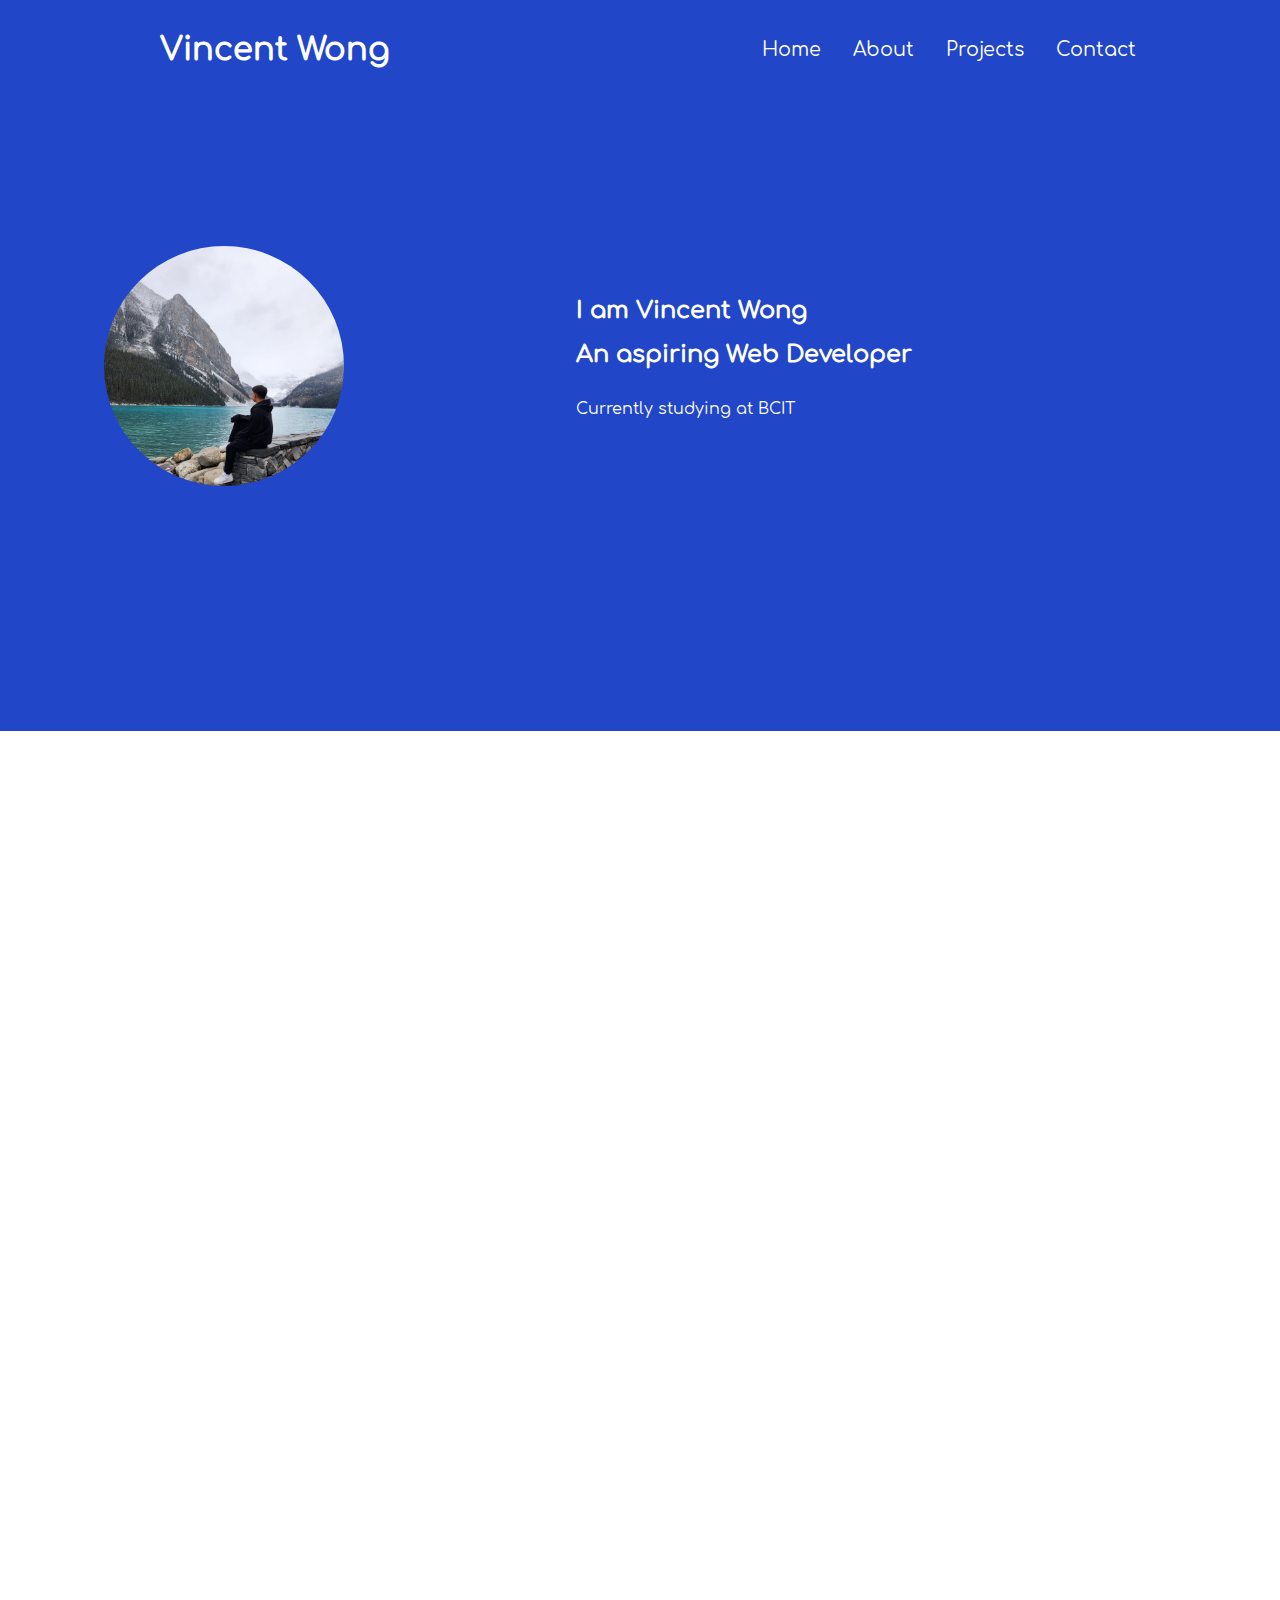
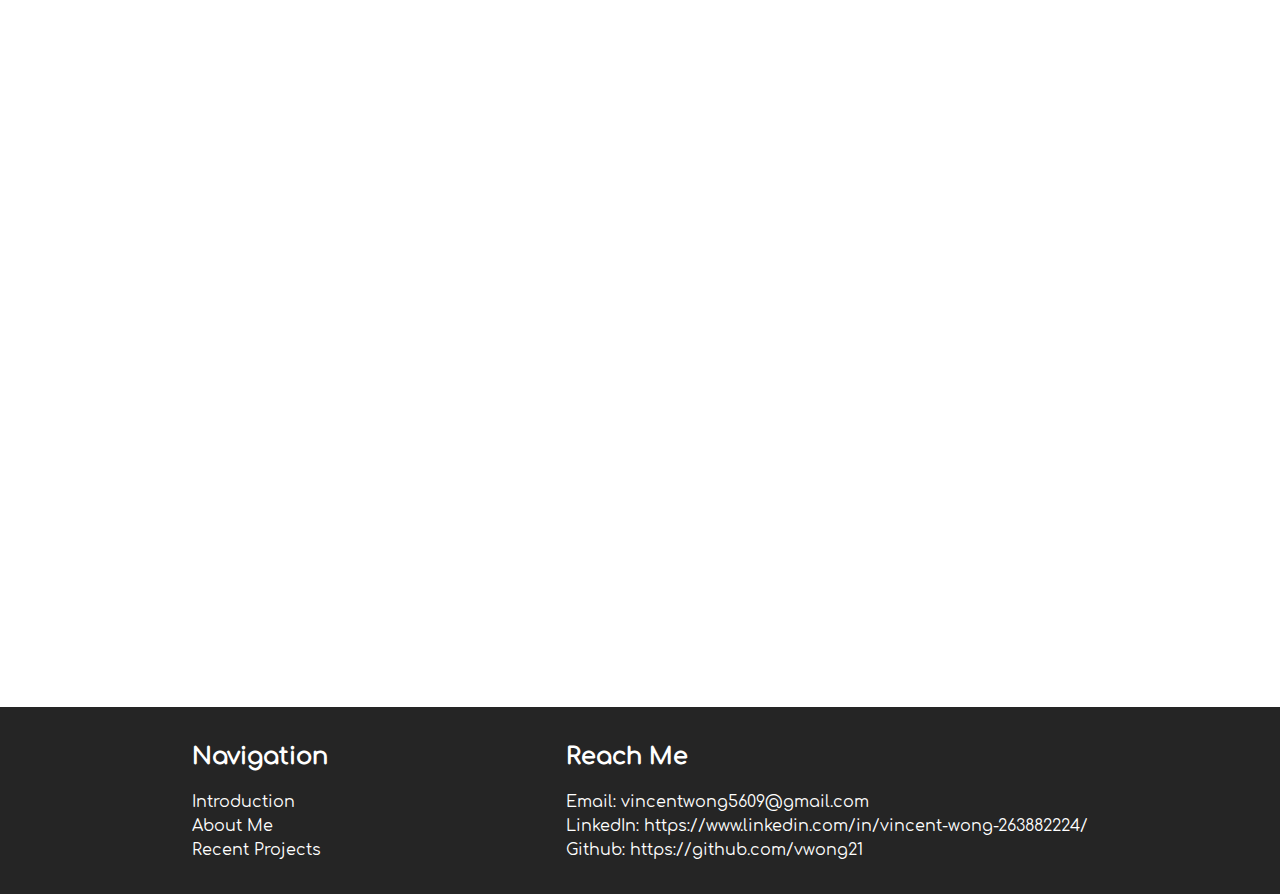
<file: html/index.html>
<!DOCTYPE html>
<html lang="en">

<head>
    <meta charset="UTF-8">
    <meta http-equiv="X-UA-Compatible" content="IE=edge">
    <meta name="viewport" content="width=device-width, initial-scale=1.0">
    <title>Vincent Wong Portfolio | Home</title>
    <link rel="stylesheet" href="../css/style.css">
    <script src="../scripts/jquery3.6.1.js" defer></script>
    <script src="../scripts/script.js" defer></script>
</head>

<body>

    <header>
        <div id="header-container">
            <h1>Vincent Wong</h1>
            <nav>
                <ul>
                    <li><a href="index.html">Home</a></li>
                    <li><a href="about.html">About</a></li>
                    <li><a href="projects.html">Projects</a></li>
                    <li><a href="contact.html">Contact</a></li>
                </ul>
            </nav>
        </div>
    </header>
    <main id="home-main">
        <section id="intro">
            <div id="intro-container">
                <figure>
                    <img src="../images/me.jpg" alt="Picture of me">
                </figure>
                <div id="intro-text">
                    <h2>I am Vincent Wong</h2>
                    <h2>An aspiring Web Developer</h2>
                    <p>Currently studying at BCIT</p>
                </div>
            </div>
        </section>
        <section id="about-me" class="hidden show">
            <h2>About Me</h2>
            <p>I started on my journey as an aspiring Web developer in 2021. During that time, I have familiarized
                myself with HTML, CSS and JavaScript, creating many projects to further develop my skills. My next
                milestone on my journey is to learn and familiarize myself with frameworks such as Bootstrap, SASS,
                jQuery, and React. My latest projects have been mainly focused on interactive features using JavaScript
                such as animations and validations.
            </p>
            <a href="about.html" id="learn-more">Learn More</a>
        </section>
        <section id="projects-display" class="hidden show">
            <h2>Recent Projects</h2>
            <table>
                <tr>
                    <td><a href="project1.html"><img src="../images/form1.jpg" alt="Form validation Project"></a></td>
                    <td><a href="project2.html"><img src="../images/shirt1.jpg" alt="Shirt Product Project"></a></td>
                </tr>
                <tr>
                    <td><a href="project3.html"><img src="../images/bike1.jpg" alt="Bike Animation Project"></a></td>
                    <td><a href="project4.html"><img src="../images/niceform1.jpg" alt="Better Form Design"></a></td>
                </tr>
            </table>
        </section>
    </main>
    <footer>
        <div id="footer-container">
            <div class="footer-content">
                <h2><a href="sitemap.html">Navigation</a></h2>
                <ul>
                    <li><a href="#intro">Introduction</a></li>
                    <li><a href="#about-me">About Me</a></li>
                    <li><a href="#projects-display">Recent Projects</a></li>
                </ul>

            </div>
            <div class="footer-content">
                <h2>Reach Me</h2>
                <ul>
                    <li>Email: <a href="mailto: vincentwong5609@gmail.com">vincentwong5609@gmail.com</a></li>
                    <li>LinkedIn: <a
                            href="https://www.linkedin.com/in/vincent-wong-263882224/">https://www.linkedin.com/in/vincent-wong-263882224/</a>
                    </li>
                    <li>Github: <a href="https://github.com/vwong21">https://github.com/vwong21</a></li>
                </ul>
            </div>
        </div>

    </footer>

</body>

</html>
</file>
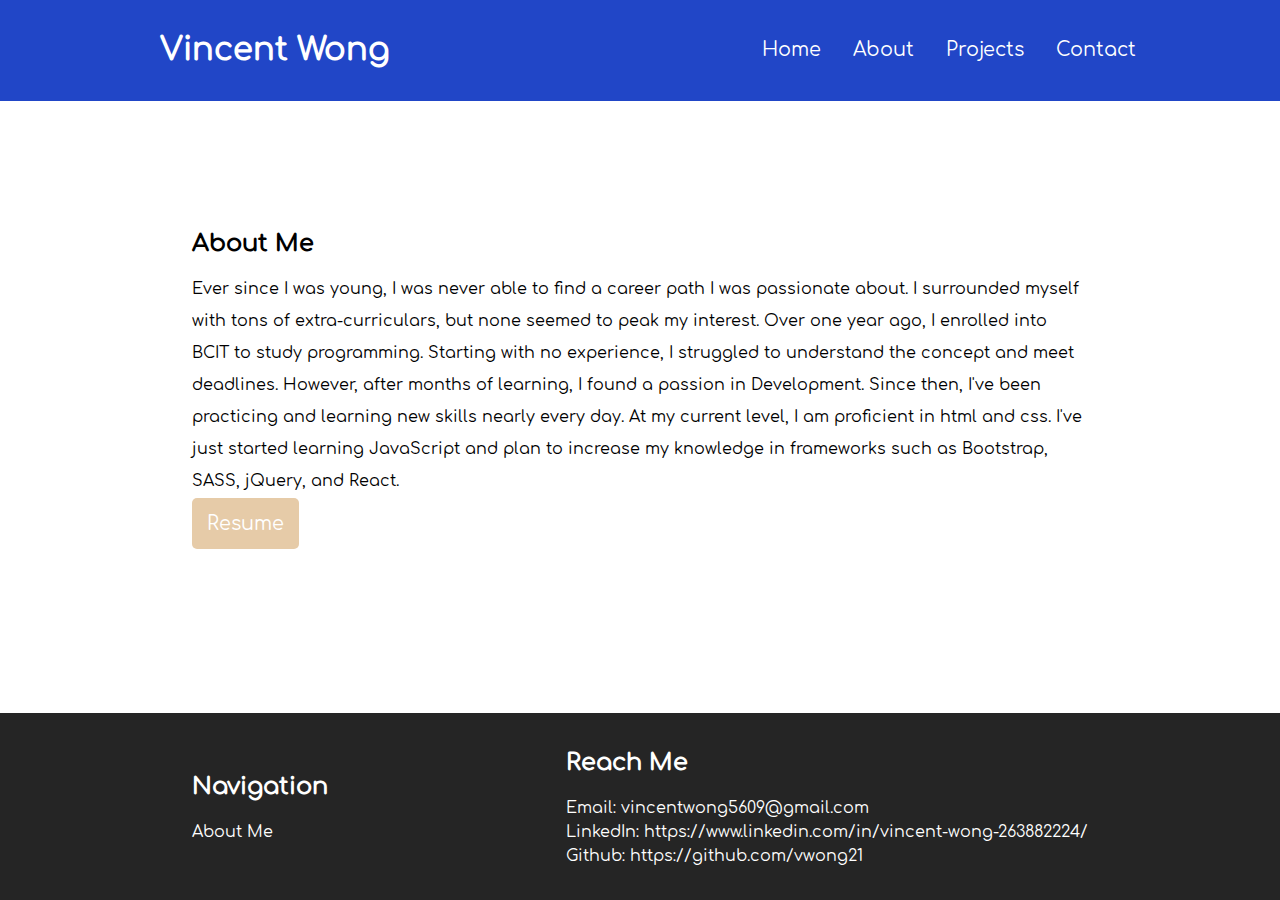
<file: html/about.html>
<!DOCTYPE html>
<html lang="en">

<head>
    <meta charset="UTF-8">
    <meta http-equiv="X-UA-Compatible" content="IE=edge">
    <meta name="viewport" content="width=device-width, initial-scale=1.0">
    <title>Vincent Wong Portfolio | Home</title>
    <link rel="stylesheet" href="../css/style.css">
    <script src="../scripts/script.js" defer></script>
</head>

<body>

    <header>
        <div id="header-container">
            <h1>Vincent Wong</h1>
            <nav>
                <ul>
                    <li><a href="index.html">Home</a></li>
                    <li><a href="about.html">About</a></li>
                    <li><a href="projects.html">Projects</a></li>
                    <li><a href="contact.html">Contact</a></li>
                </ul>
            </nav>
        </div>

    </header>
    <main id="about-main">
        <h2>About Me</h2>
        <p>Ever since I was young, I was never able to find a career path I was passionate about. I surrounded myself
            with tons of extra-curriculars, but none seemed to peak my interest. Over one year ago, I enrolled into BCIT
            to study programming. Starting with no experience, I struggled to understand the concept and meet deadlines.
            However, after months of learning, I found a passion in Development. Since then, I've been practicing and
            learning new skills nearly every day. At my current level, I am proficient in html and css. I've just
            started learning JavaScript and plan to increase my knowledge in frameworks such as Bootstrap, SASS, jQuery,
            and React. </p>
        <a href="resume.html" id="see-resume-button">Resume</a>
    </main>

    <footer>
        <div id="footer-container">
            <div class="footer-content">
                <h2>Navigation</h2>
                <ul>
                    <li><a href="#about-main">About Me</a></li>
                </ul>

            </div>
            <div class="footer-content">
                <h2>Reach Me</h2>
                <ul>
                    <li>Email: <a href="mailto: vincentwong5609@gmail.com">vincentwong5609@gmail.com</a></li>
                    <li>LinkedIn: <a
                            href="https://www.linkedin.com/in/vincent-wong-263882224/">https://www.linkedin.com/in/vincent-wong-263882224/</a>
                    </li>
                    <li>Github: <a href="https://github.com/vwong21">https://github.com/vwong21</a></li>
                </ul>
            </div>
        </div>

    </footer>

</body>

</html>
</file>
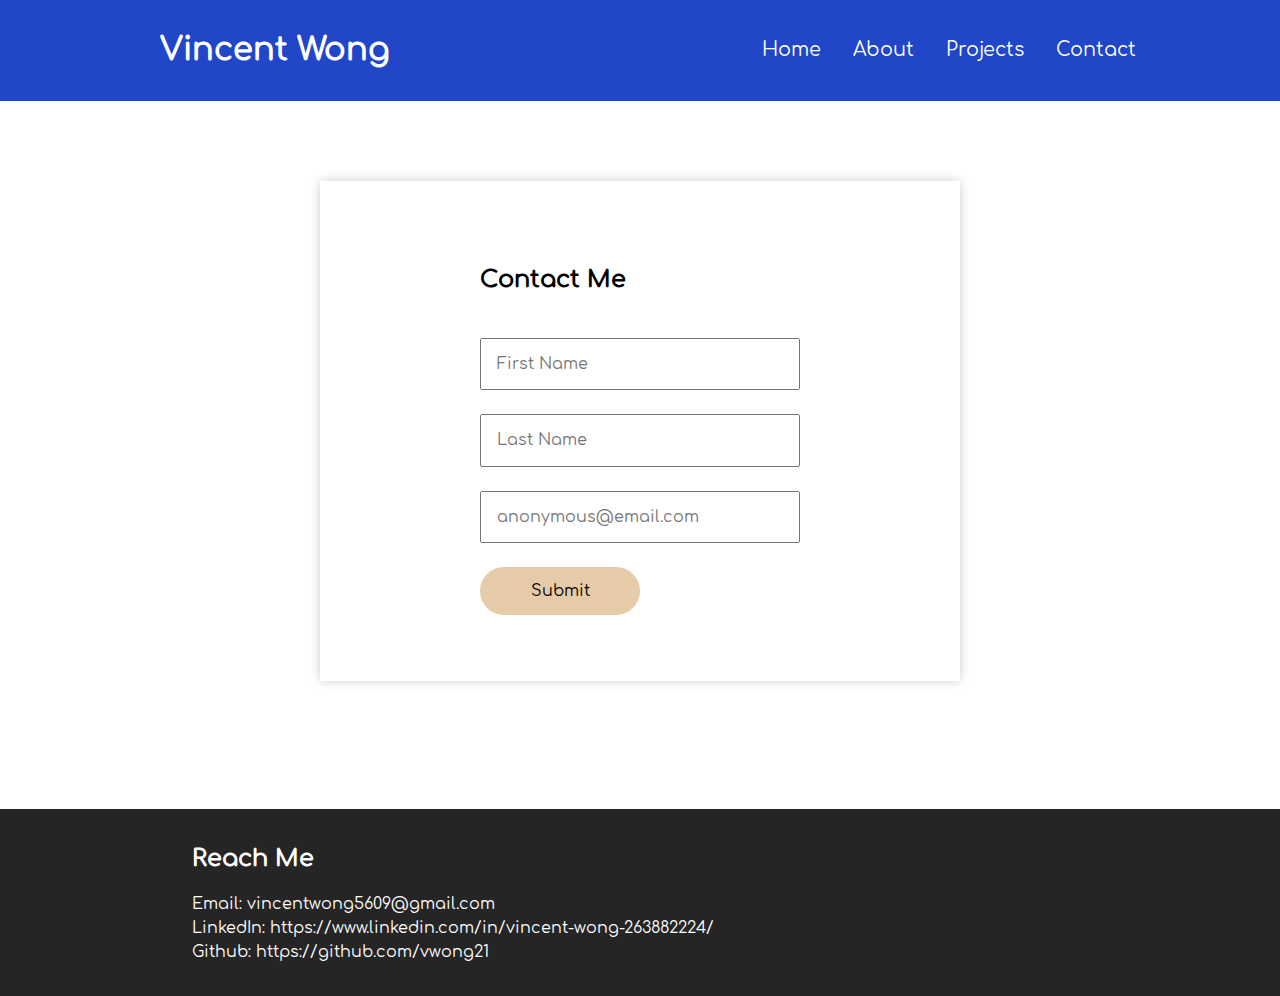
<file: html/contact.html>
<!DOCTYPE html>
<html lang="en">

<head>
    <meta charset="UTF-8">
    <meta http-equiv="X-UA-Compatible" content="IE=edge">
    <meta name="viewport" content="width=device-width, initial-scale=1.0">
    <title>Vincent Wong Portfolio | Home</title>
    <link rel="stylesheet" href="../css/style.css">
    <script src="../scripts/script.js" defer></script>
</head>

<body>

    <header>
        <div id="header-container">
            <h1>Vincent Wong</h1>
            <nav>
                <ul>
                    <li><a href="index.html">Home</a></li>
                    <li><a href="about.html">About</a></li>
                    <li><a href="projects.html">Projects</a></li>
                    <li><a href="contact.html">Contact</a></li>
                </ul>
            </nav>
        </div>

    </header>
    <main id="contact-main">
        <form action="" method="GET">
            <div id="form-container">
                <h2>Contact Me</h2>
                <input type="text" name="firstname" id="firstname" placeholder="First Name">
                <input type="text" name="lastname" id="lastname" placeholder="Last Name">
                <input type="text" name="email" id="email" placeholder="anonymous@email.com">
                <button type="submit">Submit</button>
            </div>
        </form>
    </main>
    <footer>
        <div id="footer-container">
            <div class="footer-content">
                <h2>Reach Me</h2>
                <ul>
                    <li>Email: <a href="mailto: vincentwong5609@gmail.com">vincentwong5609@gmail.com</a></li>
                    <li>LinkedIn: <a
                            href="https://www.linkedin.com/in/vincent-wong-263882224/">https://www.linkedin.com/in/vincent-wong-263882224/</a>
                    </li>
                    <li>Github: <a href="https://github.com/vwong21">https://github.com/vwong21</a></li>
                </ul>
            </div>
        </div>

    </footer>
</body>

</html>
</file>
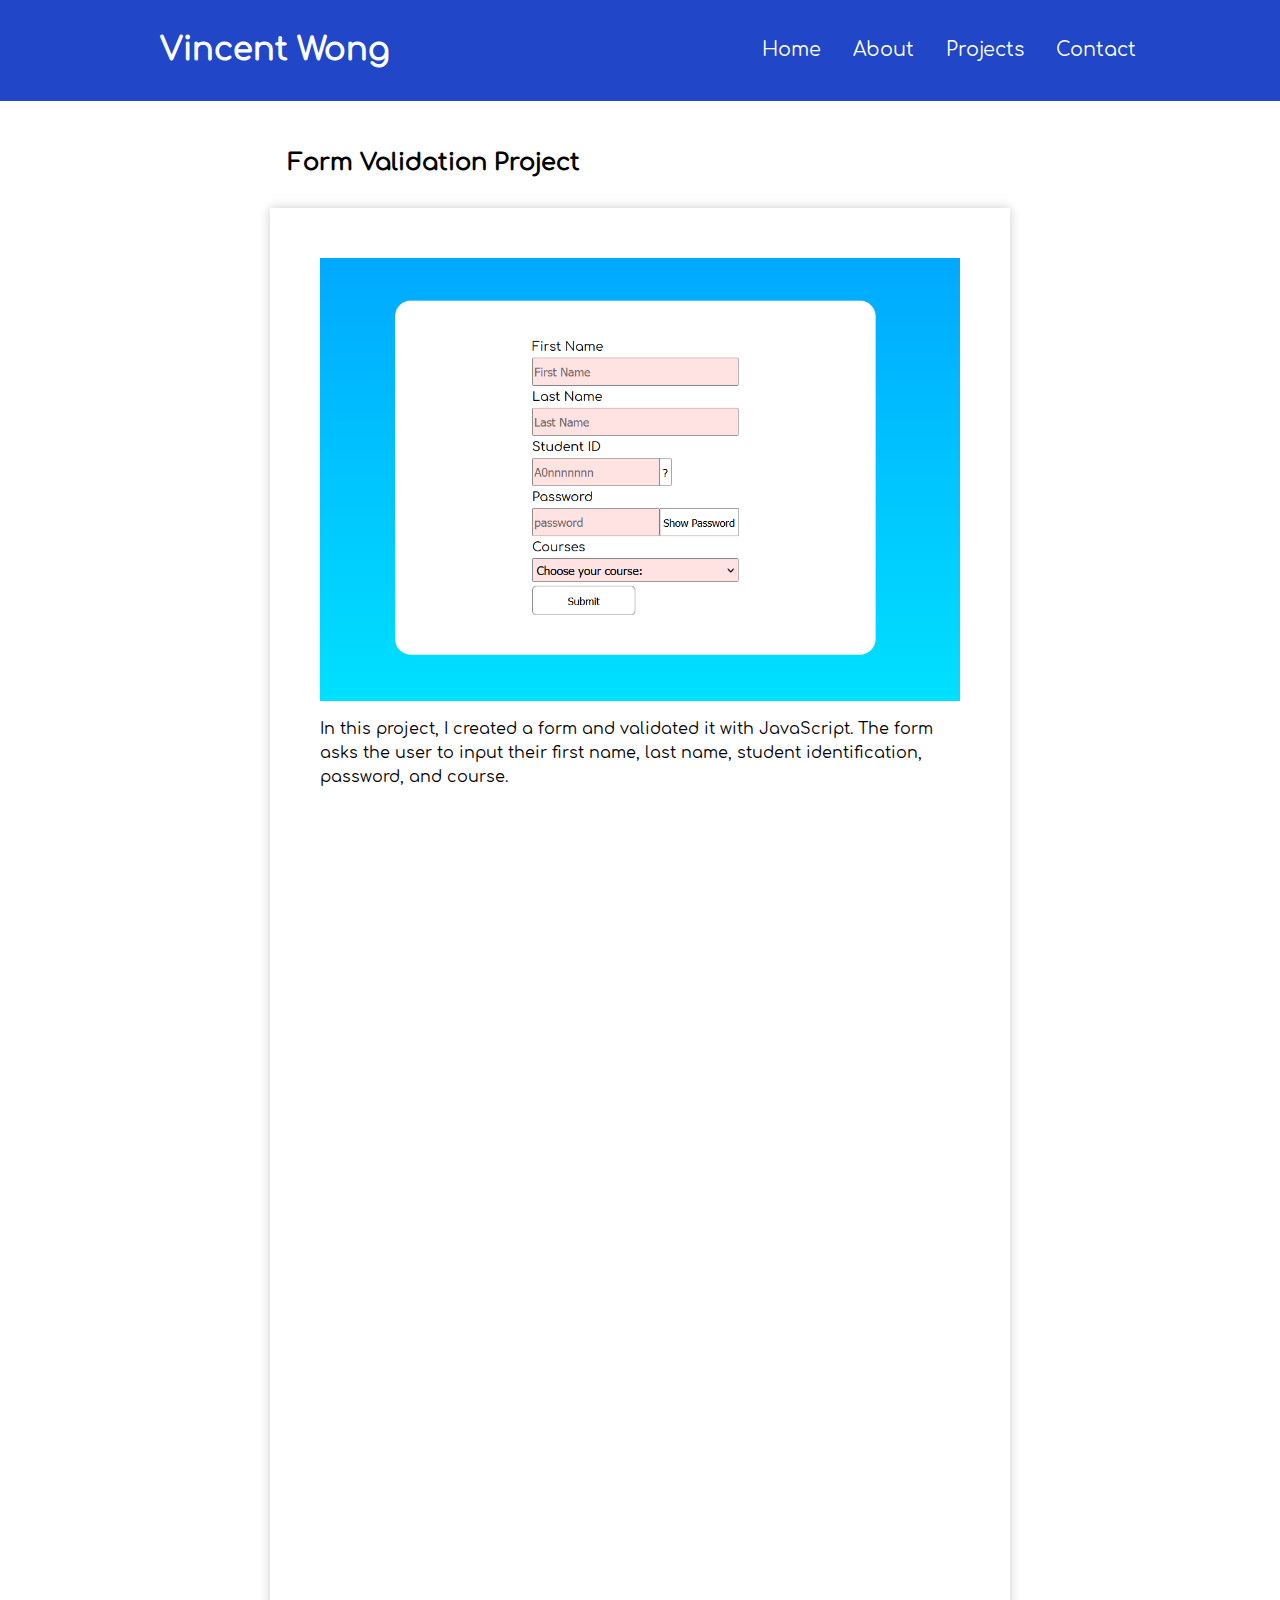
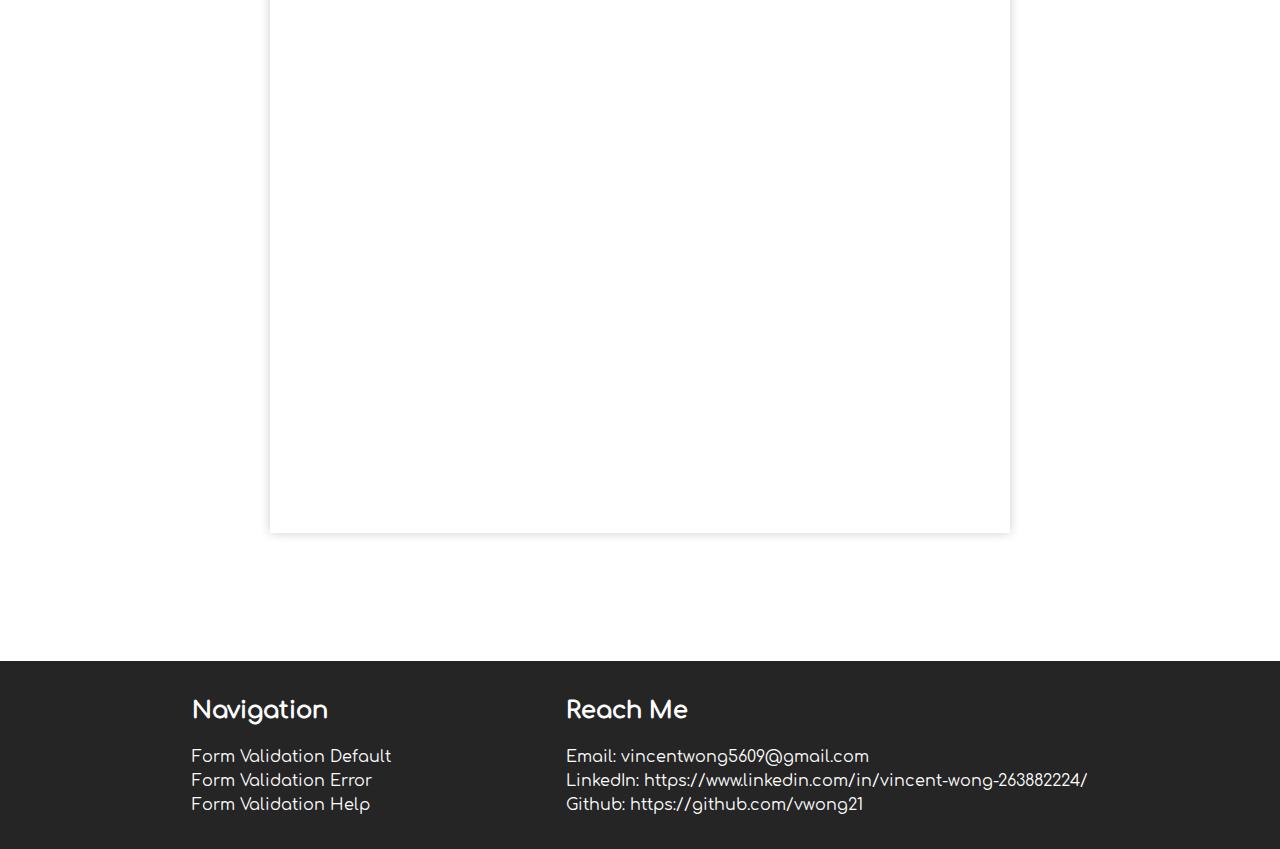
<file: html/project1.html>
<!DOCTYPE html>
<html lang="en">

<head>
    <meta charset="UTF-8">
    <meta http-equiv="X-UA-Compatible" content="IE=edge">
    <meta name="viewport" content="width=device-width, initial-scale=1.0">
    <title>Vincent Wong Portfolio | Home</title>
    <link rel="stylesheet" href="../css/style.css">
    <script src="../scripts/script.js" defer></script>
</head>

<body>

    <header>
        <div id="header-container">
            <h1>Vincent Wong</h1>
            <nav>
                <ul>
                    <li><a href="index.html">Home</a></li>
                    <li><a href="about.html">About</a></li>
                    <li><a href="projects.html">Projects</a></li>
                    <li><a href="contact.html">Contact</a></li>
                </ul>
            </nav>
        </div>

    </header>
    <main class="projects-main">
        <h2>Form Validation Project</h2>
        <div class="projects-container">
            <figure id="form-default">
                <img src="../images/form2.png" alt="Form Image Default">
                <figcaption>In this project, I created a form and validated it with JavaScript. The form asks the user
                    to input their first name, last name, student identification, password, and course.</figcaption>
            </figure>
            <figure id="form-error" class="hidden show">
                <img src="../images/form1.jpg" alt="Form Image Errors">
                <figcaption>If any of the fields are empty, the input area will be highlighted red and once it's filled
                    out, the red will disappear. If all fields aren't filled, the submit button will be disabled. Once
                    the user presses the submit button, the JavaScript will validate the input using regex. If any of
                    the fields don't match the requirements, the form will not go through and an error message will
                    appear.</figcaption>
            </figure>
            <figure id="form-help" class="hidden show">
                <img src="../images/form3.png" alt="Form Image Popup">
                <figcaption>There are also 2 buttons on the form. A help button and show password button. When hovering
                    over the help button, a display will appear showing the requirements for student ID</figcaption>
            </figure>
        </div>


    </main>
    <footer>
        <div id="footer-container">
            <div class="footer-content">
                <h2><a href="sitemap.html">Navigation</a></h2>
                <ul>
                    <li><a href="#form-default">Form Validation Default</a></li>
                    <li><a href="#form-error">Form Validation Error</a></li>
                    <li><a href="#form-help">Form Validation Help</a></li>
                </ul>

            </div>
            <div class="footer-content">
                <h2>Reach Me</h2>
                <ul>
                    <li>Email: <a href="mailto: vincentwong5609@gmail.com">vincentwong5609@gmail.com</a></li>
                    <li>LinkedIn: <a
                            href="https://www.linkedin.com/in/vincent-wong-263882224/">https://www.linkedin.com/in/vincent-wong-263882224/</a>
                    </li>
                    <li>Github: <a href="https://github.com/vwong21">https://github.com/vwong21</a></li>
                </ul>
            </div>
        </div>

    </footer>
</body>

</html>
</file>
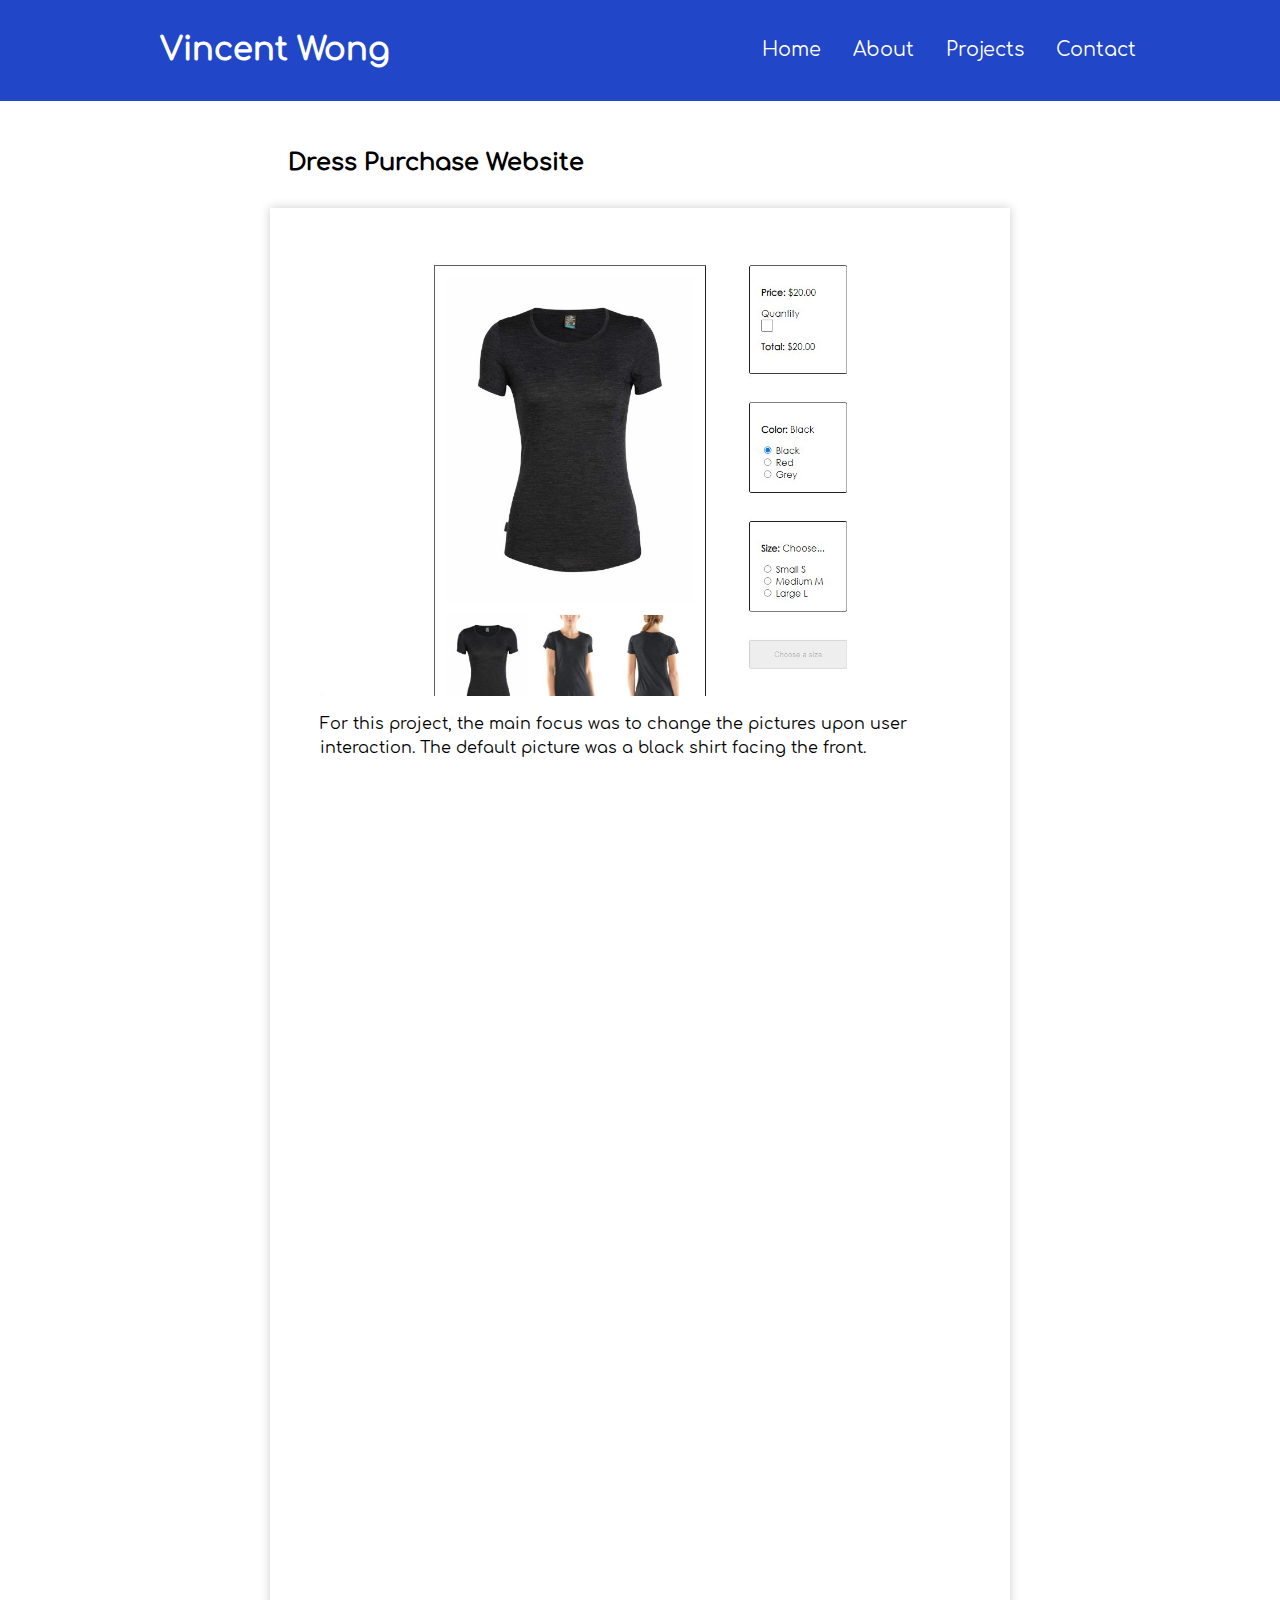
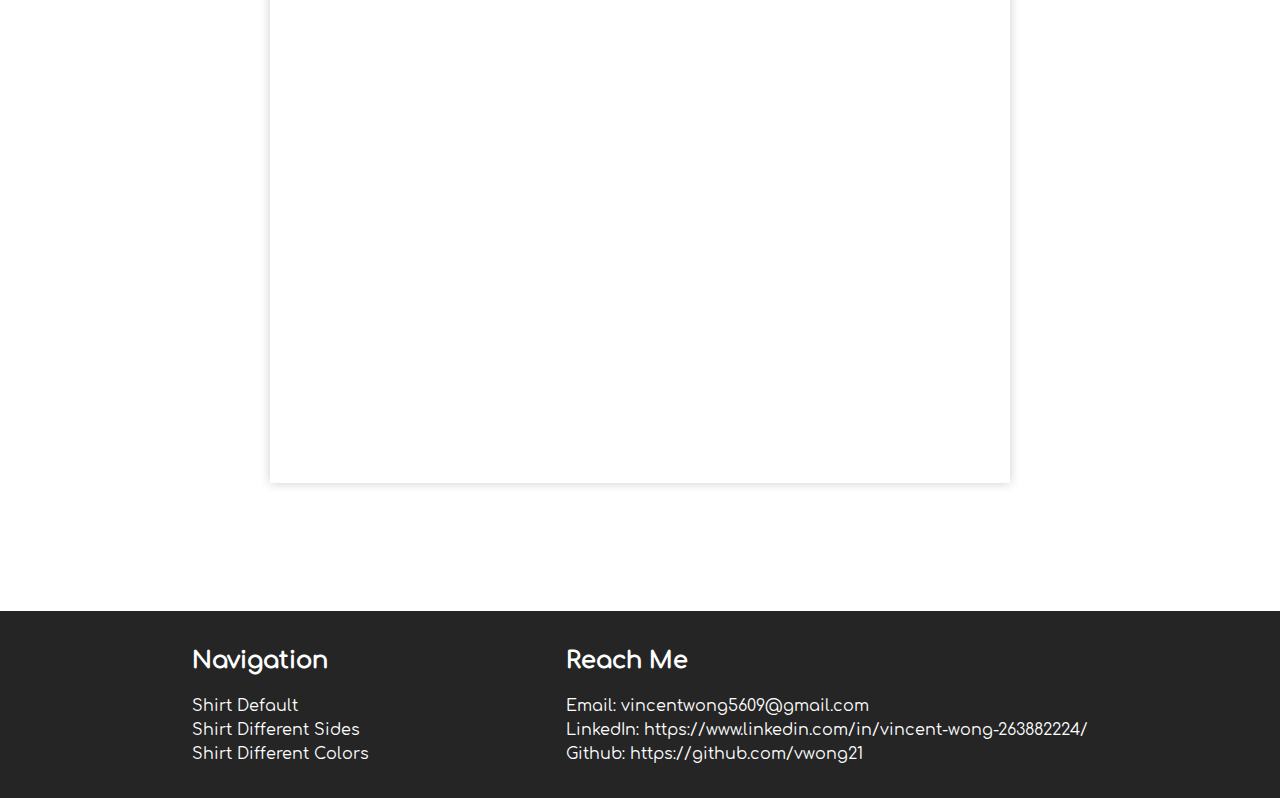
<file: html/project2.html>
<!DOCTYPE html>
<html lang="en">

<head>
    <meta charset="UTF-8">
    <meta http-equiv="X-UA-Compatible" content="IE=edge">
    <meta name="viewport" content="width=device-width, initial-scale=1.0">
    <title>Vincent Wong Portfolio | Home</title>
    <link rel="stylesheet" href="../css/style.css">
    <script src="../scripts/script.js" defer></script>
</head>

<body>

    <header>
        <div id="header-container">
            <h1>Vincent Wong</h1>
            <nav>
                <ul>
                    <li><a href="index.html">Home</a></li>
                    <li><a href="about.html">About</a></li>
                    <li><a href="projects.html">Projects</a></li>
                    <li><a href="contact.html">Contact</a></li>
                </ul>
            </nav>
        </div>

    </header>
    <main class="projects-main">
        <h2>Dress Purchase Website</h2>
        <div class="projects-container">
            <figure id="shirt-default">
                <img src="../images/shirt1.jpg" alt="Shirt Black Front">
                <figcaption>For this project, the main focus was to change the pictures upon user interaction. The
                    default picture was a black shirt facing the front.</figcaption>
            </figure>
            <figure id="shirt-red" class="hidden show">
                <img src="../images/shirt2.png" alt="Shirt Red Side">
                <figcaption>If the user clicked on the other shirt pictures, the main picture would change to the
                    selected picture.</figcaption>
            </figure>
            <figure id="shirt-grey" class="hidden show">
                <img src="../images/shirt3.png" alt="Shirt Grey Back">
                <figcaption>If the user changes the color of the shirt, the pictures would also change to the selected
                    color. The user can also choose the quantity and size. If the quantity goes up, so does the total
                    price figure. If not all of the fields are selected, the submit button will be disabled.
                </figcaption>
            </figure>
        </div>
    </main>
    <footer>
        <div id="footer-container">
            <div class="footer-content">
                <h2><a href="sitemap.html">Navigation</a></h2>
                <ul>
                    <li><a href="#shirt-default">Shirt Default</a></li>
                    <li><a href="#shirt-red">Shirt Different Sides</a></li>
                    <li><a href="#shirt-grey">Shirt Different Colors</a></li>
                </ul>

            </div>
            <div class="footer-content">
                <h2>Reach Me</h2>
                <ul>
                    <li>Email: <a href="mailto: vincentwong5609@gmail.com">vincentwong5609@gmail.com</a></li>
                    <li>LinkedIn: <a
                            href="https://www.linkedin.com/in/vincent-wong-263882224/">https://www.linkedin.com/in/vincent-wong-263882224/</a>
                    </li>
                    <li>Github: <a href="https://github.com/vwong21">https://github.com/vwong21</a></li>
                </ul>
            </div>
        </div>

    </footer>
</body>

</html>
</file>
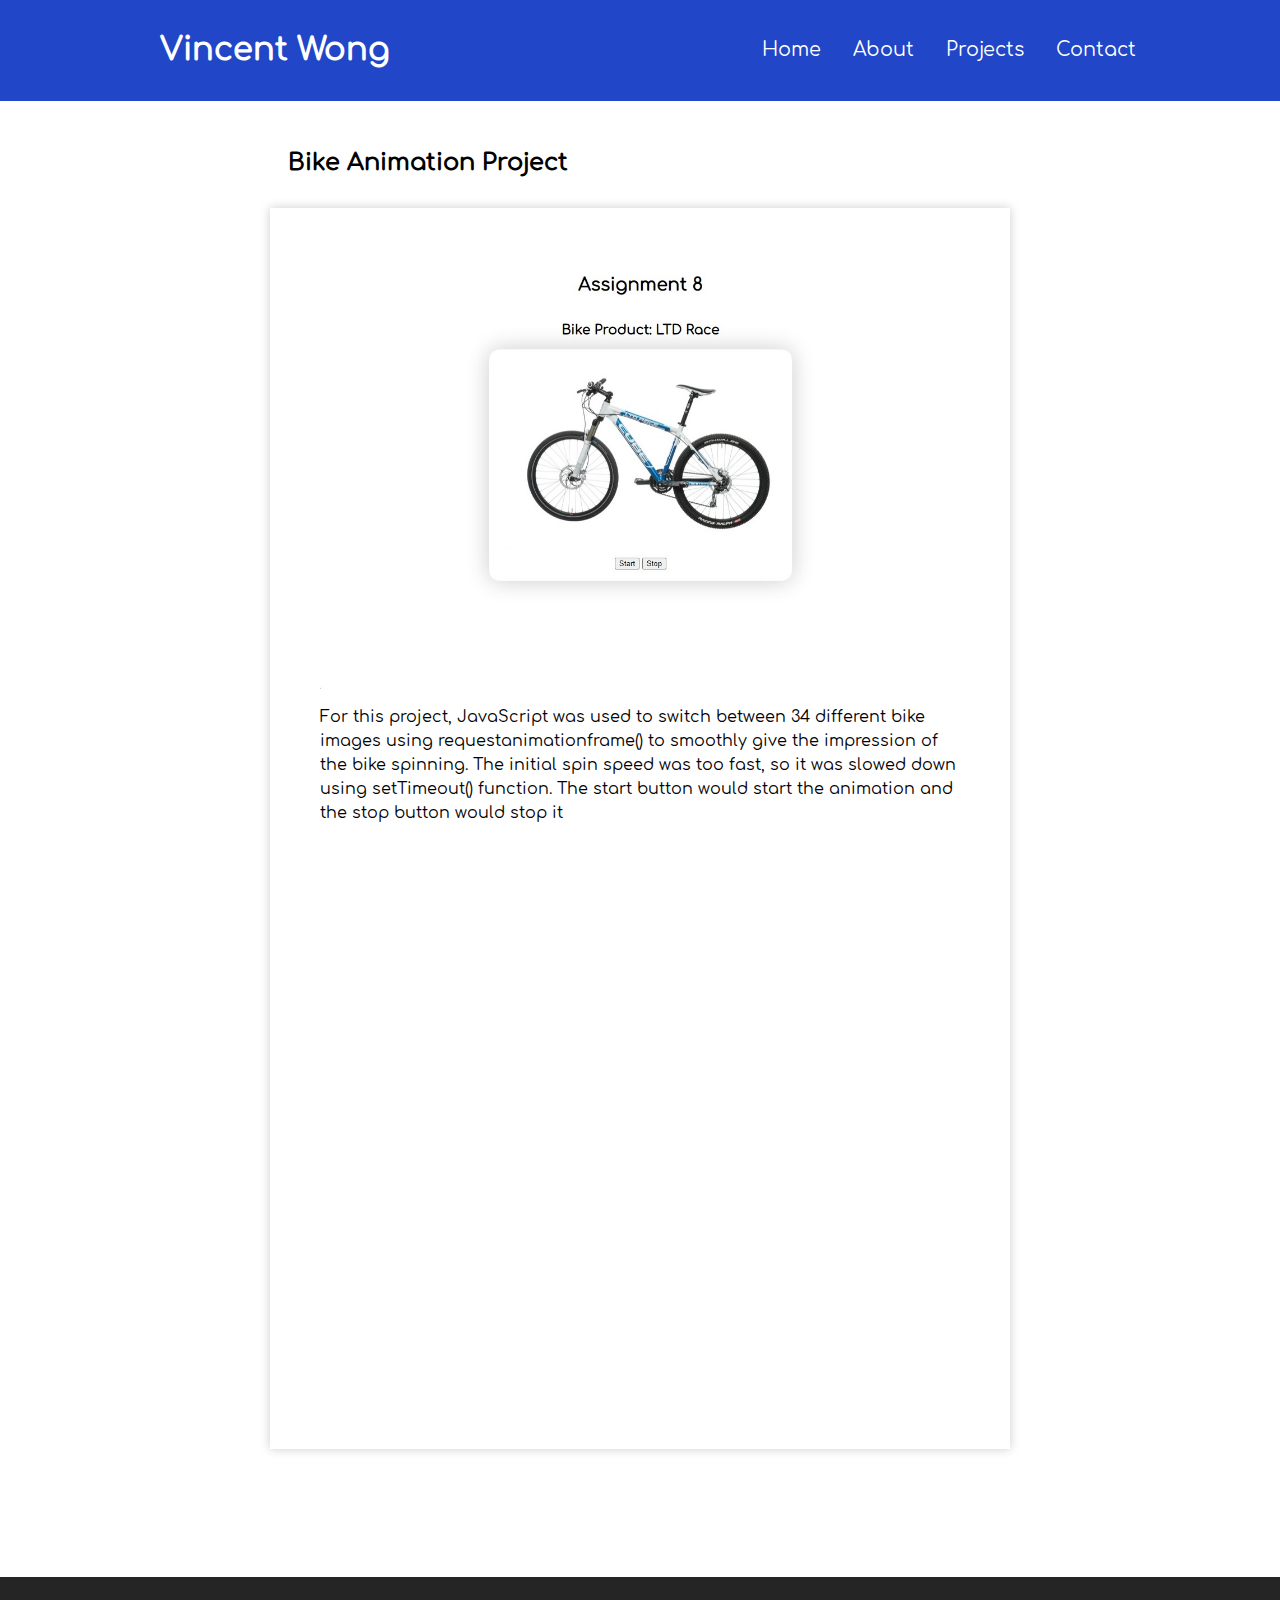
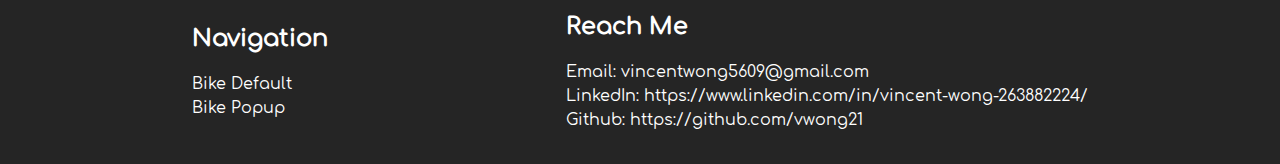
<file: html/project3.html>
<!DOCTYPE html>
<html lang="en">

<head>
    <meta charset="UTF-8">
    <meta http-equiv="X-UA-Compatible" content="IE=edge">
    <meta name="viewport" content="width=device-width, initial-scale=1.0">
    <title>Vincent Wong Portfolio | Home</title>
    <link rel="stylesheet" href="../css/style.css">
    <script src="../scripts/script.js" defer></script>
</head>

<body>

    <header>
        <div id="header-container">
            <h1>Vincent Wong</h1>
            <nav>
                <ul>
                    <li><a href="index.html">Home</a></li>
                    <li><a href="about.html">About</a></li>
                    <li><a href="projects.html">Projects</a></li>
                    <li><a href="contact.html">Contact</a></li>
                </ul>
            </nav>
        </div>

    </header>
    <main class="projects-main">
        <h2>Bike Animation Project</h2>
        <div class="projects-container">
            <figure id="bike-default">
                <img src="../images/bike1.jpg" alt="Bike Animation">
                <figcaption>For this project, JavaScript was used to switch between 34 different bike images using
                    requestanimationframe() to smoothly give the impression of the bike spinning. The initial spin speed
                    was too fast, so it was slowed down using setTimeout() function. The start button would start the
                    animation and the stop button would stop it</figcaption>
            </figure>
            <figure id="bike-popup" class="hidden show">
                <img src="../images/bike2.jpg" alt="Bike Popup">
                <figcaption>There would also be a popup that appears if the user doesn't interact with the page within 3
                    seconds. This popup shows the user how to use the site. If the user started the animation before the
                    3 seconds, the popup would be cancelled.</figcaption>
            </figure>
        </div>


    </main>
    <footer>
        <div id="footer-container">
            <div class="footer-content">
                <h2><a href="sitemap.html">Navigation</a></h2>
                <ul>
                    <li><a href="#bike-default">Bike Default</a></li>
                    <li><a href="#bike-popup">Bike Popup</a></li>
                </ul>

            </div>
            <div class="footer-content">
                <h2>Reach Me</h2>
                <ul>
                    <li>Email: <a href="mailto: vincentwong5609@gmail.com">vincentwong5609@gmail.com</a></li>
                    <li>LinkedIn: <a
                            href="https://www.linkedin.com/in/vincent-wong-263882224/">https://www.linkedin.com/in/vincent-wong-263882224/</a>
                    </li>
                    <li>Github: <a href="https://github.com/vwong21">https://github.com/vwong21</a></li>
                </ul>
            </div>
        </div>

    </footer>
</body>

</html>
</file>
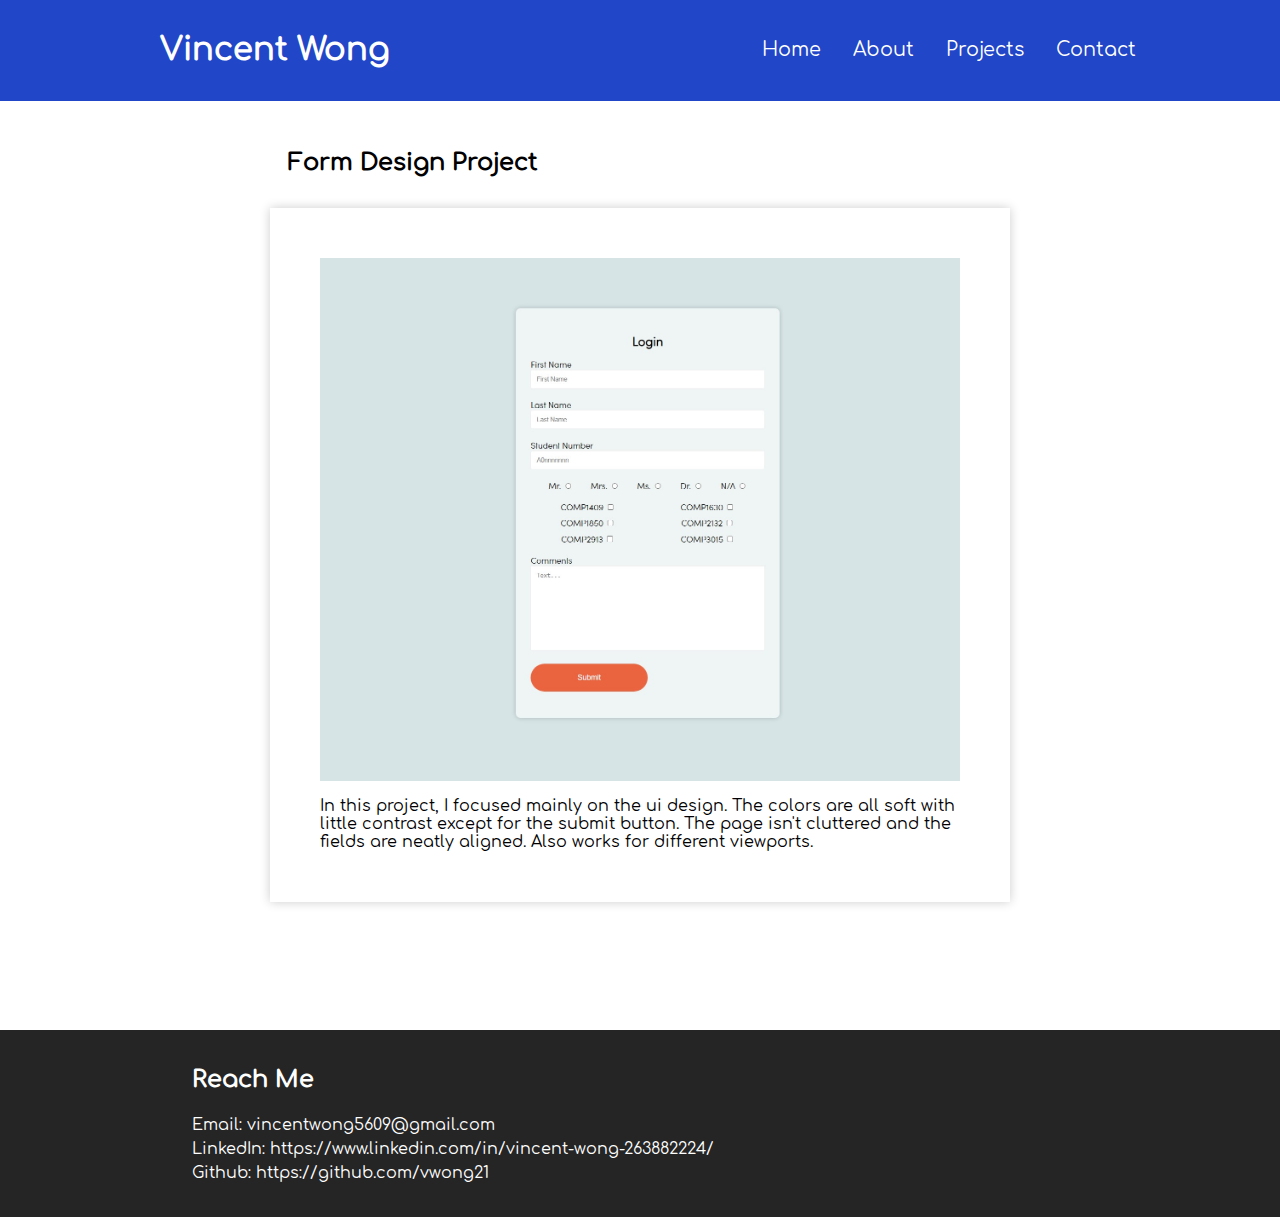
<file: html/project4.html>
<!DOCTYPE html>
<html lang="en">

<head>
    <meta charset="UTF-8">
    <meta http-equiv="X-UA-Compatible" content="IE=edge">
    <meta name="viewport" content="width=device-width, initial-scale=1.0">
    <title>Vincent Wong Portfolio | Home</title>
    <link rel="stylesheet" href="../css/style.css">
    <script src="../scripts/script.js" defer></script>
</head>

<body>

    <header>
        <div id="header-container">
            <h1>Vincent Wong</h1>
            <nav>
                <ul>
                    <li><a href="index.html">Home</a></li>
                    <li><a href="about.html">About</a></li>
                    <li><a href="projects.html">Projects</a></li>
                    <li><a href="contact.html">Contact</a></li>
                </ul>
            </nav>
        </div>

    </header>
    <main class="projects-main">
        <h2>Form Design Project</h2>
        <div class="projects-container">
            <figure>
                <img src="../images/niceform1.jpg" alt="Good looking form" <figcaption>In this project, I focused mainly
                on the ui design. The colors are all soft with little contrast except for the submit button. The page
                isn't cluttered and the fields are neatly aligned. Also works for different viewports.</figcaption>
            </figure>
        </div>

    </main>
    <footer>
        <div id="footer-container">
            <div class="footer-content">
                <h2>Reach Me</h2>
                <ul>
                    <li>Email: <a href="mailto: vincentwong5609@gmail.com">vincentwong5609@gmail.com</a></li>
                    <li>LinkedIn: <a
                            href="https://www.linkedin.com/in/vincent-wong-263882224/">https://www.linkedin.com/in/vincent-wong-263882224/</a>
                    </li>
                    <li>Github: <a href="https://github.com/vwong21">https://github.com/vwong21</a></li>
                </ul>
            </div>
        </div>

    </footer>
</body>

</html>
</file>
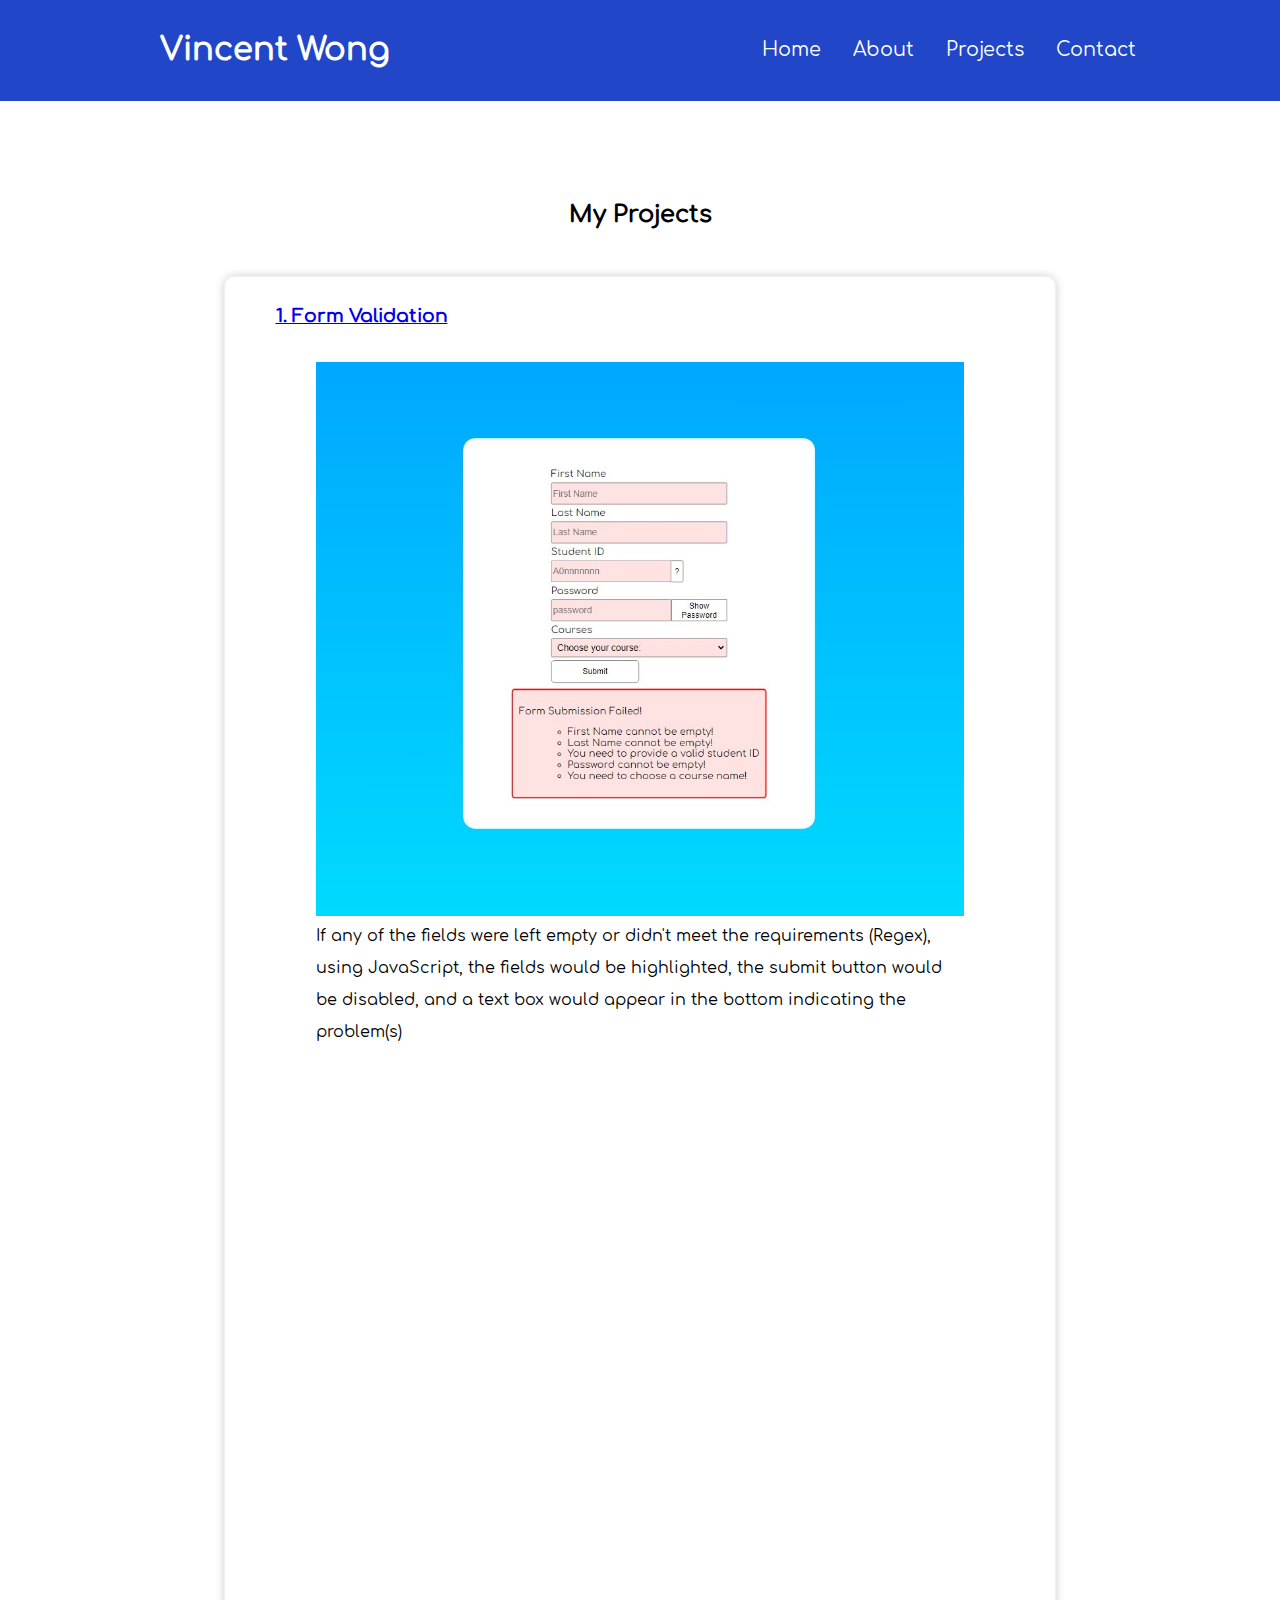
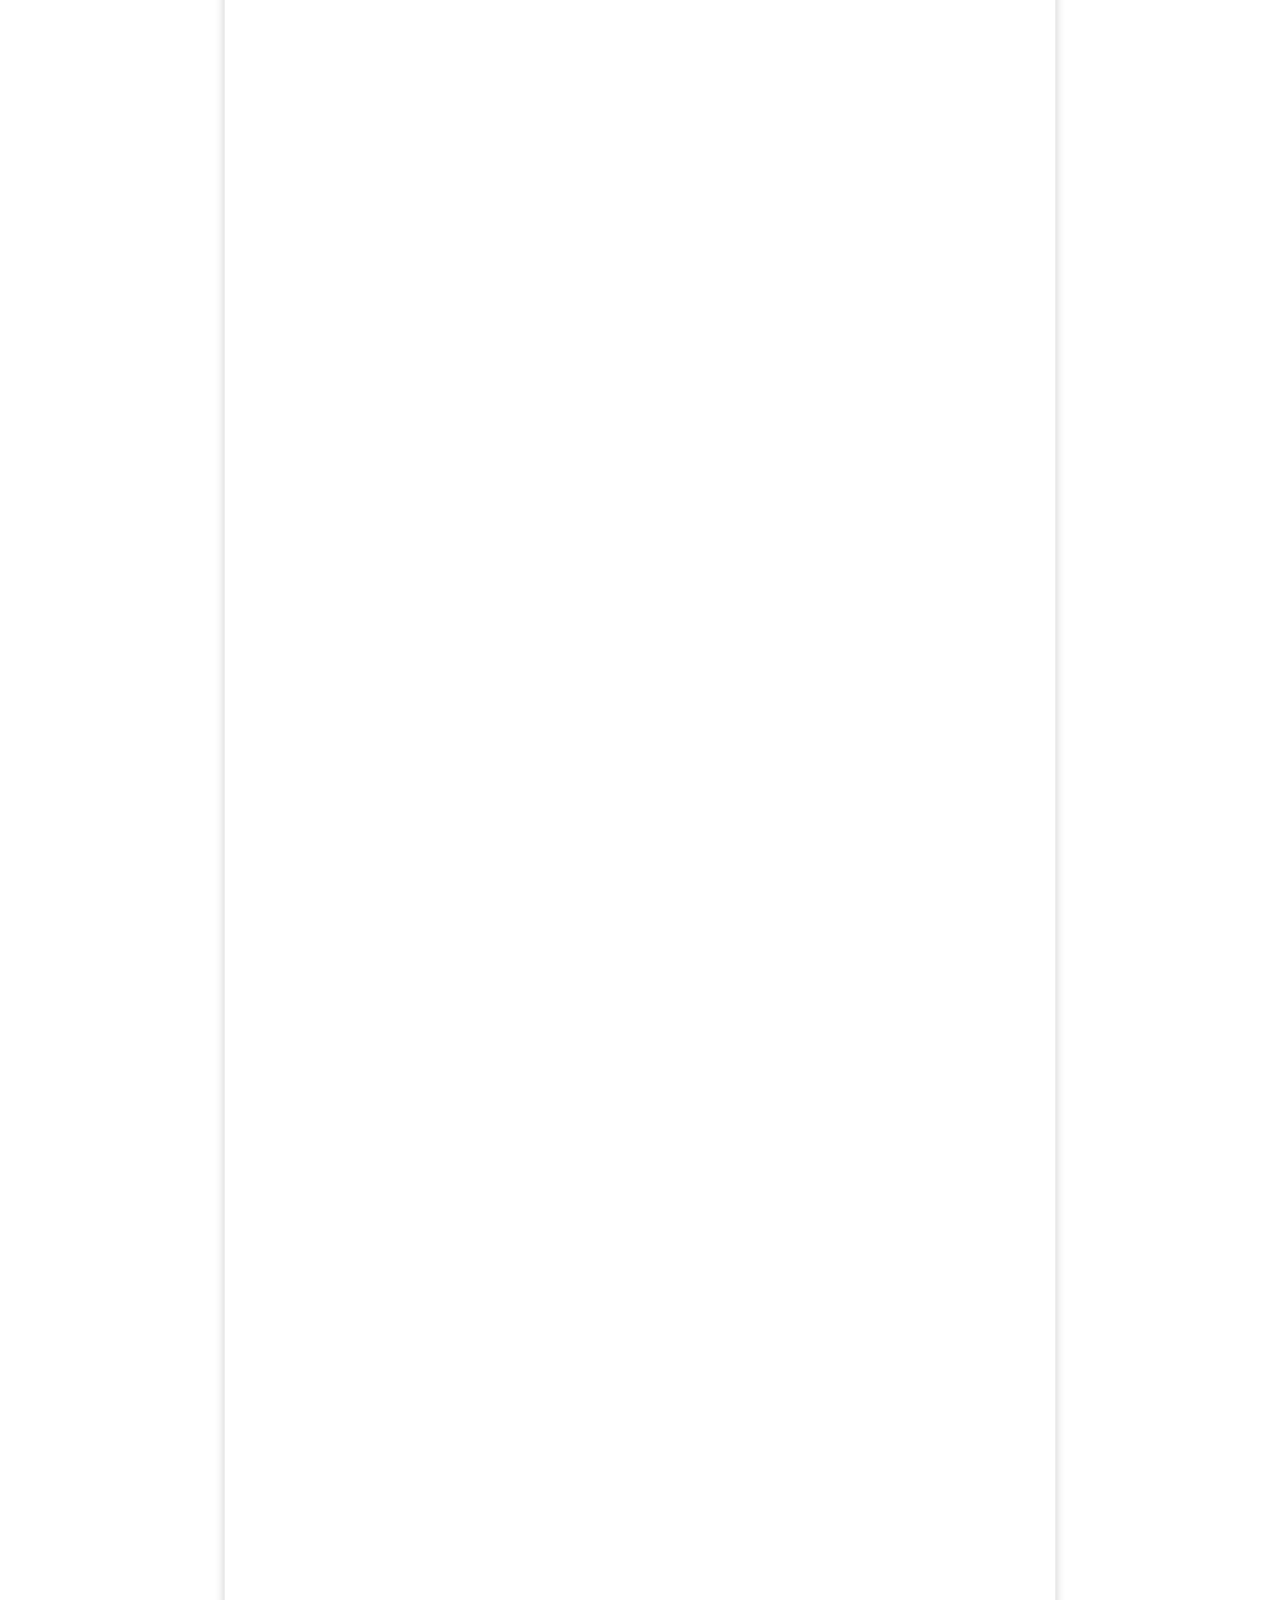
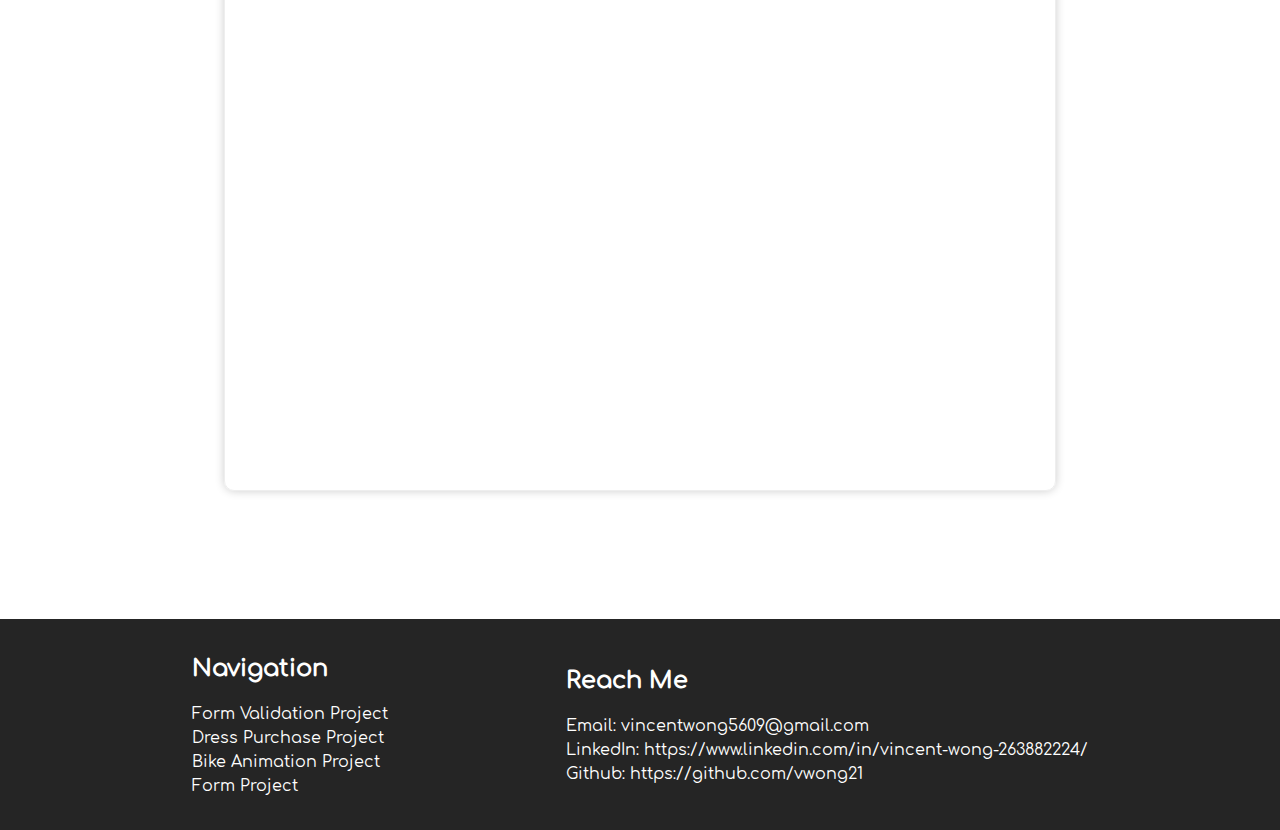
<file: html/projects.html>
<!DOCTYPE html>
<html lang="en">

<head>
    <meta charset="UTF-8">
    <meta http-equiv="X-UA-Compatible" content="IE=edge">
    <meta name="viewport" content="width=device-width, initial-scale=1.0">
    <title>Vincent Wong Portfolio | Home</title>
    <link rel="stylesheet" href="../css/style.css">
    <script src="../scripts/script.js" defer></script>
</head>

<body>

    <header>
        <div id="header-container">
            <h1>Vincent Wong</h1>
            <nav>
                <ul>
                    <li><a href="index.html">Home</a></li>
                    <li><a href="about.html">About</a></li>
                    <li><a href="projects.html">Projects</a></li>
                    <li><a href="contact.html">Contact</a></li>
                </ul>
            </nav>
        </div>

    </header>
    <main id="projects-main">
        <h2>My Projects</h2>
        <div id="projects-container">
            <section class="project" id="project1">
                <h3><a href="project1.html">1. Form Validation</a></h3>
                <figure>
                    <img src="../images/form1.jpg" alt="Form Validation">
                    <figcaption>If any of the fields were left empty or didn't meet the requirements (Regex), using
                        JavaScript, the fields would be highlighted, the submit button would be disabled, and a text box
                        would appear in the bottom indicating the problem(s)</figcaption>
                </figure>
            </section>
            <section class="project hidden show" id="project2">
                <h3><a href="project2.html">2. Dress Purchase Website</a></h3>
                <figure>
                    <img src="../images/shirt1.jpg" alt="Dress Website">
                    <figcaption>Using jQuery, the picture of the dress would change depending on user interaction. The
                        user has choices of front, side, and back as well as 3 different colors. Changing the quantity
                        of shirts will also change the total price. If any of the fields are left blank, the submit
                        button is disabled.</figcaption>
                </figure>
            </section>
            <section class="project hidden show" id="project3">
                <h3><a href="project3.html">3. Bike Animation</a></h3>
                <figure>
                    <img src="../images/bike1.jpg" alt="Bike Animation (no popup)">
                    <img src="../images/bike2.jpg" alt="Bike Animation (popup)">
                    <figcaption>Pressing the start button, will have the bike image rotate by cycling through 34 images
                        of the bike. This is done using the requestanimationframe() function and the speed is slowed
                        using the settimeout() function. There is also a popup that appears within 3 seconds of opening
                        the page but if the user interacts with the bike within those 3 seconds, the popup will not
                        show.</figcaption>
                </figure>
            </section>
            <section class="project hidden show" id="project4">
                <h3><a href="project4.html">4. Form</a></h3>
                <figure>
                    <img src="../images/niceform1.jpg" alt="Form">
                    <figcaption>Using only HTML and CSS, I created a modern looking form. The buttons and fields have
                        slight animations when focused on and a box-shadow is added to give the form depth in the
                        otherwise blank page.</figcaption>
                </figure>
            </section>
        </div>
    </main>
    <footer>
        <div id="footer-container">
            <div class="footer-content">
                <h2>Navigation</h2>
                <ul>
                    <li><a href="#project1">Form Validation Project</a></li>
                    <li><a href="#project2">Dress Purchase Project</a></li>
                    <li><a href="#project3">Bike Animation Project</a></li>
                    <li><a href="#project4">Form Project</a></li>
                </ul>

            </div>
            <div class="footer-content">
                <h2>Reach Me</h2>
                <ul>
                    <li>Email: <a href="mailto: vincentwong5609@gmail.com">vincentwong5609@gmail.com</a></li>
                    <li>LinkedIn: <a
                            href="https://www.linkedin.com/in/vincent-wong-263882224/">https://www.linkedin.com/in/vincent-wong-263882224/</a>
                    </li>
                    <li>Github: <a href="https://github.com/vwong21">https://github.com/vwong21</a></li>
                </ul>
            </div>
        </div>
    </footer>
</body>

</html>
</file>
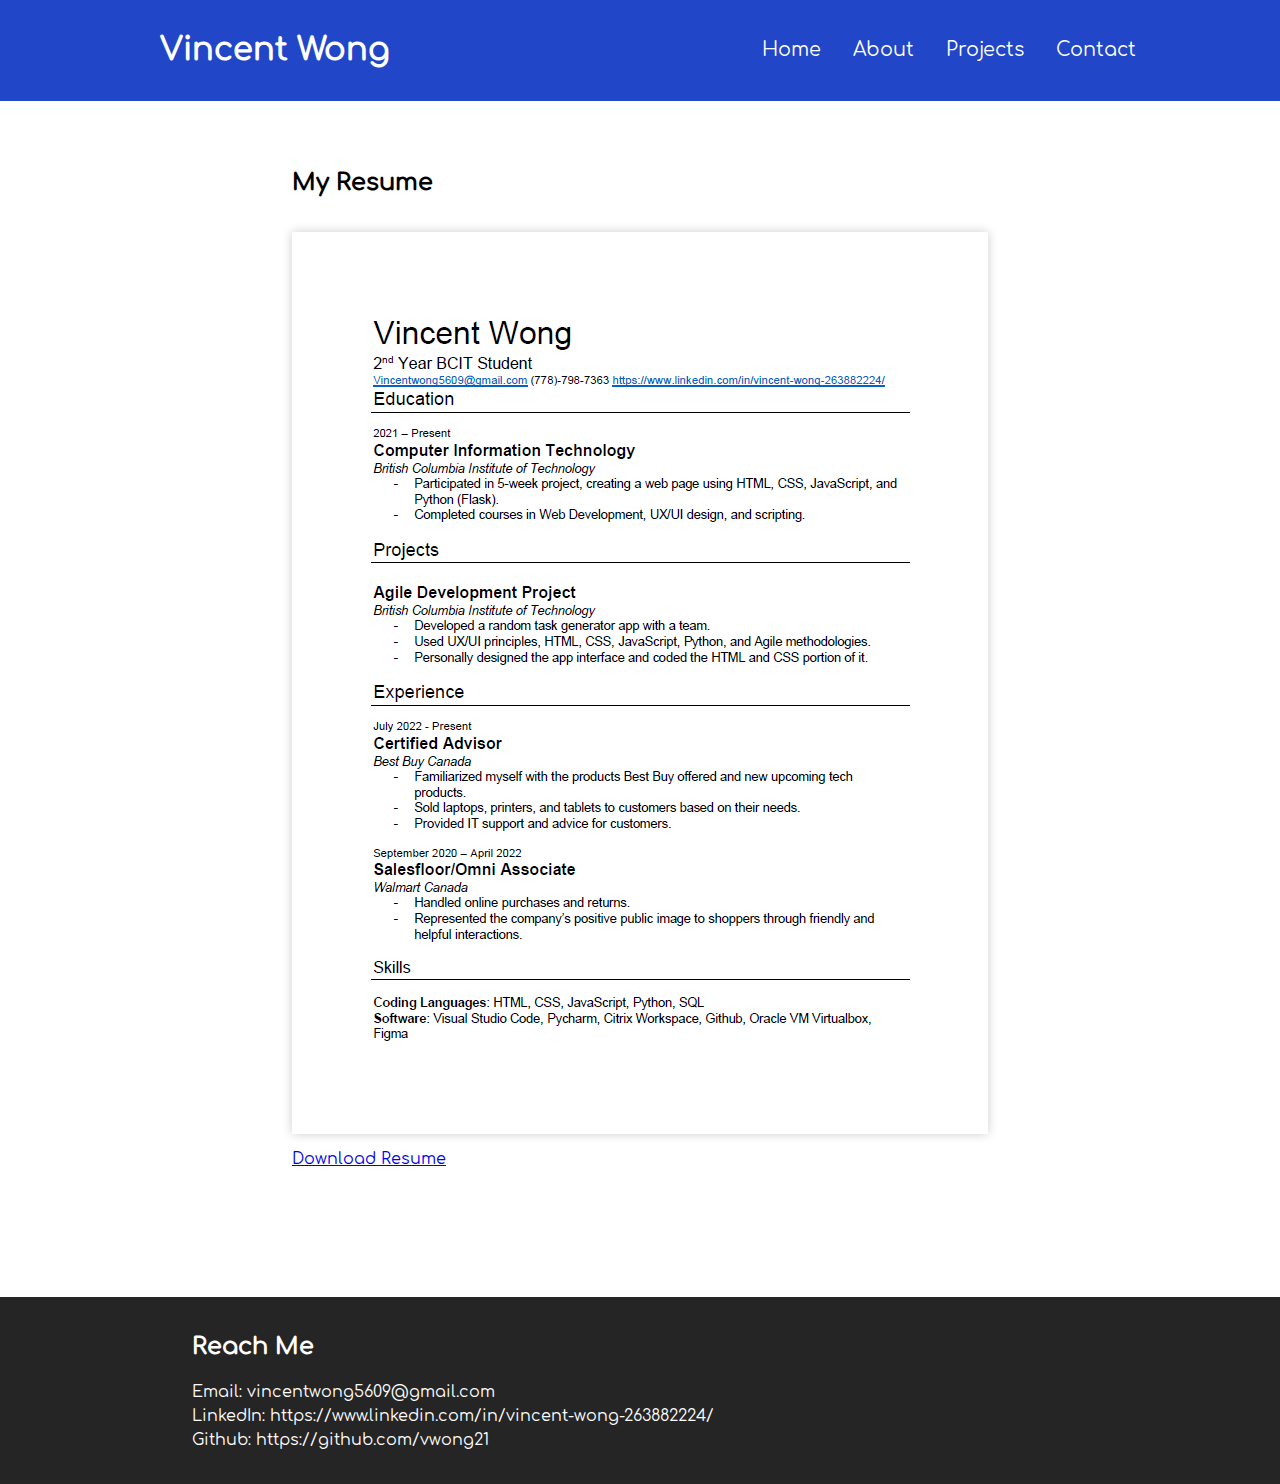
<file: html/resume.html>
<!DOCTYPE html>
<html lang="en">

<head>
    <meta charset="UTF-8">
    <meta http-equiv="X-UA-Compatible" content="IE=edge">
    <meta name="viewport" content="width=device-width, initial-scale=1.0">
    <title>Vincent Wong Portfolio | Home</title>
    <link rel="stylesheet" href="../css/style.css">
    <script src="../scripts/script.js" defer></script>
</head>

<body>

    <header>
        <div id="header-container">
            <h1>Vincent Wong</h1>
            <nav>
                <ul>
                    <li><a href="index.html">Home</a></li>
                    <li><a href="about.html">About</a></li>
                    <li><a href="projects.html">Projects</a></li>
                    <li><a href="contact.html">Contact</a></li>
                </ul>
            </nav>
        </div>

    </header>
    <main id="resume-main">
        <h2>My Resume</h2>
        <img src="../images/resume.png" alt="My Resume">
        <a href="../dowload/Resume_IT.docx" download="Resume_IT.docx">Download Resume</a>
    </main>
    <footer>
        <div id="footer-container">
            <div class="footer-content">
                <h2>Reach Me</h2>
                <ul>
                    <li>Email: <a href="mailto: vincentwong5609@gmail.com">vincentwong5609@gmail.com</a></li>
                    <li>LinkedIn: <a
                            href="https://www.linkedin.com/in/vincent-wong-263882224/">https://www.linkedin.com/in/vincent-wong-263882224/</a>
                    </li>
                    <li>Github: <a href="https://github.com/vwong21">https://github.com/vwong21</a></li>
                </ul>
            </div>
        </div>

    </footer>
</body>

</html>
</file>
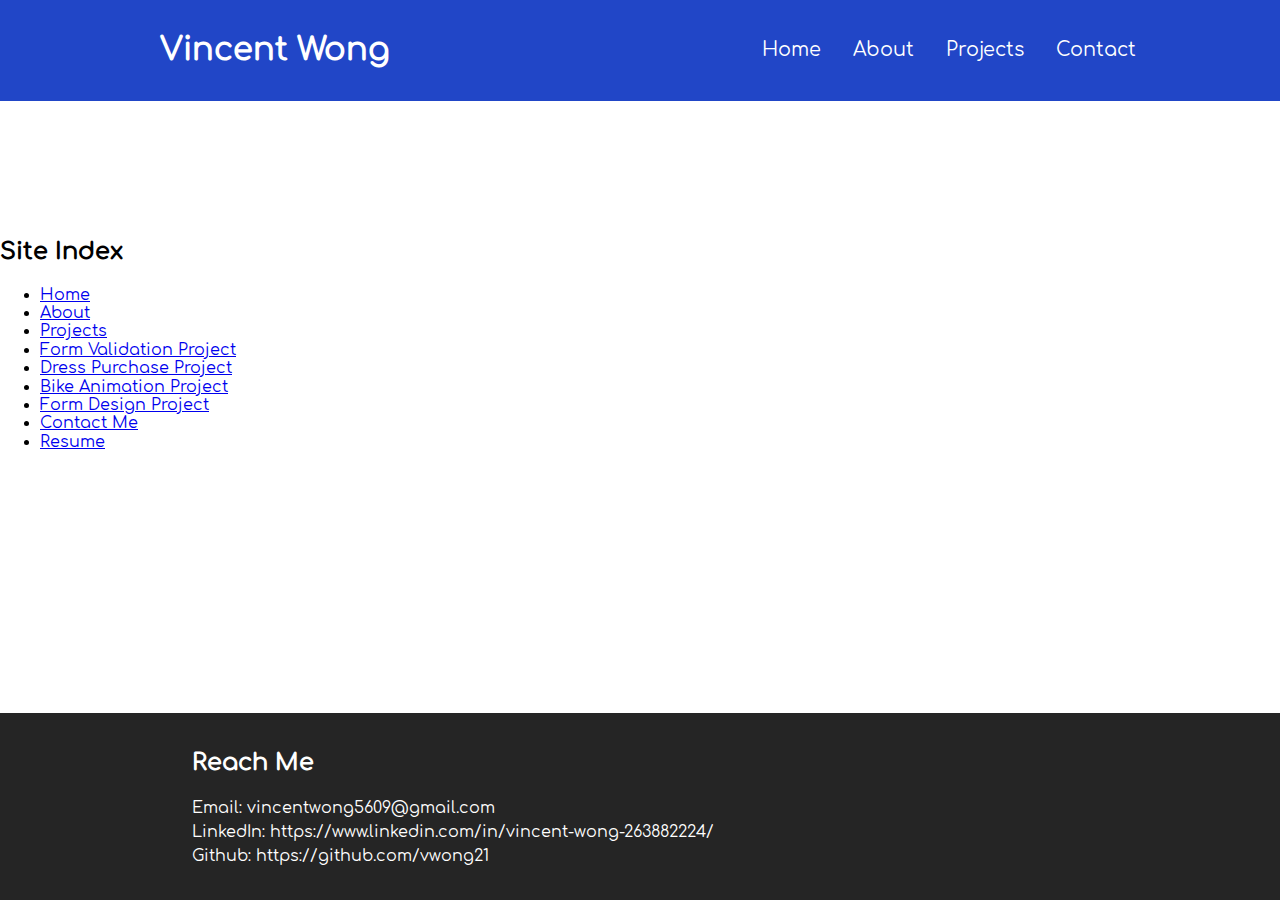
<file: html/sitemap.html>
<!DOCTYPE html>
<html lang="en">

<head>
    <meta charset="UTF-8">
    <meta http-equiv="X-UA-Compatible" content="IE=edge">
    <meta name="viewport" content="width=device-width, initial-scale=1.0">
    <title>Vincent Wong Portfolio | Home</title>
    <link rel="stylesheet" href="../css/style.css">
    <script src="../scripts/script.js" defer></script>
</head>

<body>

    <header>
        <div id="header-container">
            <h1>Vincent Wong</h1>
            <nav>
                <ul>
                    <li><a href="index.html">Home</a></li>
                    <li><a href="about.html">About</a></li>
                    <li><a href="projects.html">Projects</a></li>
                    <li><a href="contact.html">Contact</a></li>
                </ul>
            </nav>
        </div>

    </header>
    <main>
        <h2>Site Index</h2>
        <ul>
            <li><a href="index.html">Home</a></li>
            <li><a href="about.html">About</a></li>
            <li><a href="projects.html">Projects</a></li>
            <li><a href="project1.html">Form Validation Project</a></li>
            <li><a href="project2.html">Dress Purchase Project</a></li>
            <li><a href="project3.html">Bike Animation Project</a></li>
            <li><a href="project4.html">Form Design Project</a></li>
            <li><a href="contact.html">Contact Me</a></li>
            <li><a href="resume.html">Resume</a></li>
        </ul>
    </main>
    <footer>
        <div id="footer-container">
            <div class="footer-content">
                <h2>Reach Me</h2>
                <ul>
                    <li>Email: <a href="mailto: vincentwong5609@gmail.com">vincentwong5609@gmail.com</a></li>
                    <li>LinkedIn: <a
                            href="https://www.linkedin.com/in/vincent-wong-263882224/">https://www.linkedin.com/in/vincent-wong-263882224/</a>
                    </li>
                    <li>Github: <a href="https://github.com/vwong21">https://github.com/vwong21</a></li>
                </ul>
            </div>
        </div>

    </footer>
</body>

</html>
</file>
<file: css/style.css>
@font-face {
  font-family: comfortaa;
  src: url(../fonts/Comfortaa-Regular.ttf);
}
/*! normalize.css v8.0.0 | MIT License | github.com/necolas/normalize.css */
/* Document
   ========================================================================== */
/**
 * 1. Correct the line height in all browsers.
 * 2. Prevent adjustments of font size after orientation changes in iOS.
 */
html {
  line-height: 1.15; /* 1 */
  -webkit-text-size-adjust: 100%; /* 2 */
}

/* Sections
   ========================================================================== */
/**
 * Remove the margin in all browsers.
 */
body {
  margin: 0;
}

/**
 * Correct the font size and margin on `h1` elements within `section` and
 * `article` contexts in Chrome, Firefox, and Safari.
 */
h1 {
  font-size: 2em;
  margin: 0.67em 0;
}

/* Grouping content
   ========================================================================== */
/**
 * 1. Add the correct box sizing in Firefox.
 * 2. Show the overflow in Edge and IE.
 */
hr {
  box-sizing: content-box; /* 1 */
  height: 0; /* 1 */
  overflow: visible; /* 2 */
}

/**
 * 1. Correct the inheritance and scaling of font size in all browsers.
 * 2. Correct the odd `em` font sizing in all browsers.
 */
pre {
  font-family: monospace, monospace; /* 1 */
  font-size: 1em; /* 2 */
}

/* Text-level semantics
   ========================================================================== */
/**
 * Remove the gray background on active links in IE 10.
 */
a {
  background-color: transparent;
}

/**
 * 1. Remove the bottom border in Chrome 57-
 * 2. Add the correct text decoration in Chrome, Edge, IE, Opera, and Safari.
 */
abbr[title] {
  border-bottom: none; /* 1 */
  text-decoration: underline; /* 2 */
  text-decoration: underline dotted; /* 2 */
}

/**
 * Add the correct font weight in Chrome, Edge, and Safari.
 */
b,
strong {
  font-weight: bolder;
}

/**
 * 1. Correct the inheritance and scaling of font size in all browsers.
 * 2. Correct the odd `em` font sizing in all browsers.
 */
code,
kbd,
samp {
  font-family: monospace, monospace; /* 1 */
  font-size: 1em; /* 2 */
}

/**
 * Add the correct font size in all browsers.
 */
small {
  font-size: 80%;
}

/**
 * Prevent `sub` and `sup` elements from affecting the line height in
 * all browsers.
 */
sub,
sup {
  font-size: 75%;
  line-height: 0;
  position: relative;
  vertical-align: baseline;
}

sub {
  bottom: -0.25em;
}

sup {
  top: -0.5em;
}

/* Embedded content
   ========================================================================== */
/**
 * Remove the border on images inside links in IE 10.
 */
img {
  border-style: none;
}

/* Forms
   ========================================================================== */
/**
 * 1. Change the font styles in all browsers.
 * 2. Remove the margin in Firefox and Safari.
 */
button,
input,
optgroup,
select,
textarea {
  font-family: inherit; /* 1 */
  font-size: 100%; /* 1 */
  line-height: 1.15; /* 1 */
  margin: 0; /* 2 */
}

/**
 * Show the overflow in IE.
 * 1. Show the overflow in Edge.
 */
button,
input { /* 1 */
  overflow: visible;
}

/**
 * Remove the inheritance of text transform in Edge, Firefox, and IE.
 * 1. Remove the inheritance of text transform in Firefox.
 */
button,
select { /* 1 */
  text-transform: none;
}

/**
 * Correct the inability to style clickable types in iOS and Safari.
 */
button,
[type=button],
[type=reset],
[type=submit] {
  -webkit-appearance: button;
}

/**
 * Remove the inner border and padding in Firefox.
 */
button::-moz-focus-inner,
[type=button]::-moz-focus-inner,
[type=reset]::-moz-focus-inner,
[type=submit]::-moz-focus-inner {
  border-style: none;
  padding: 0;
}

/**
 * Restore the focus styles unset by the previous rule.
 */
button:-moz-focusring,
[type=button]:-moz-focusring,
[type=reset]:-moz-focusring,
[type=submit]:-moz-focusring {
  outline: 1px dotted ButtonText;
}

/**
 * Correct the padding in Firefox.
 */
fieldset {
  padding: 0.35em 0.75em 0.625em;
}

/**
 * 1. Correct the text wrapping in Edge and IE.
 * 2. Correct the color inheritance from `fieldset` elements in IE.
 * 3. Remove the padding so developers are not caught out when they zero out
 *    `fieldset` elements in all browsers.
 */
legend {
  box-sizing: border-box; /* 1 */
  color: inherit; /* 2 */
  display: table; /* 1 */
  max-width: 100%; /* 1 */
  padding: 0; /* 3 */
  white-space: normal; /* 1 */
}

/**
 * Add the correct vertical alignment in Chrome, Firefox, and Opera.
 */
progress {
  vertical-align: baseline;
}

/**
 * Remove the default vertical scrollbar in IE 10+.
 */
textarea {
  overflow: auto;
}

/**
 * 1. Add the correct box sizing in IE 10.
 * 2. Remove the padding in IE 10.
 */
[type=checkbox],
[type=radio] {
  box-sizing: border-box; /* 1 */
  padding: 0; /* 2 */
}

/**
 * Correct the cursor style of increment and decrement buttons in Chrome.
 */
[type=number]::-webkit-inner-spin-button,
[type=number]::-webkit-outer-spin-button {
  height: auto;
}

/**
 * 1. Correct the odd appearance in Chrome and Safari.
 * 2. Correct the outline style in Safari.
 */
[type=search] {
  -webkit-appearance: textfield; /* 1 */
  outline-offset: -2px; /* 2 */
}

/**
 * Remove the inner padding in Chrome and Safari on macOS.
 */
[type=search]::-webkit-search-decoration {
  -webkit-appearance: none;
}

/**
 * 1. Correct the inability to style clickable types in iOS and Safari.
 * 2. Change font properties to `inherit` in Safari.
 */
::-webkit-file-upload-button {
  -webkit-appearance: button; /* 1 */
  font: inherit; /* 2 */
}

/* Interactive
   ========================================================================== */
/*
 * Add the correct display in Edge, IE 10+, and Firefox.
 */
details {
  display: block;
}

/*
 * Add the correct display in all browsers.
 */
summary {
  display: list-item;
}

/* Misc
   ========================================================================== */
/**
 * Add the correct display in IE 10+.
 */
template {
  display: none;
}

/**
 * Add the correct display in IE 10.
 */
[hidden] {
  display: none;
}

header {
  background-color: #2146C7;
}
header #header-container {
  width: 80%;
  margin: 0 auto;
  display: flex;
  flex-flow: row nowrap;
  align-items: center;
  justify-content: space-between;
}
header #header-container h1 {
  margin: 0;
  padding: 2rem;
  color: white;
}
header #header-container nav ul {
  max-width: 30rem;
  display: flex;
  flex-flow: row nowrap;
  align-items: center;
  justify-content: space-between;
  list-style: none;
}
header #header-container nav ul a {
  color: white;
  text-decoration: none;
  padding: 1rem;
  border-radius: 30px;
  font-size: 1.2rem;
}
header #header-container nav ul a:hover {
  background-color: #E6CBA8;
  color: #2146C7;
  transition-duration: 0.5s;
}

@media screen and (max-width: 1050px) {
  header #header-container {
    width: 100%;
  }
}
@media screen and (max-width: 850px) {
  header #header-container h1 {
    display: none;
  }
  header #header-container nav {
    padding: 1.5rem;
  }
  header #header-container nav ul a {
    font-size: 1rem;
  }
}
@media screen and (max-width: 600px) {
  header #header-container nav {
    margin: 0 auto;
    max-width: fit-content;
  }
  header #header-container nav ul a {
    font-size: 0.75rem;
  }
}
.show {
  opacity: 1;
  transition: opacity 2s ease;
}

.hidden {
  opacity: 0;
}

body {
  font-family: comfortaa;
  max-width: 100vw;
  min-height: 100vh;
  display: flex;
  flex-flow: column nowrap;
  justify-content: space-between;
}

#home-main {
  display: flex;
  flex-flow: column nowrap;
  justify-content: space-between;
  gap: 8rem;
}
#home-main #intro {
  min-height: 65vh;
  background-color: #2146C7;
}
#home-main #intro #intro-container {
  display: flex;
  flex-flow: row nowrap;
  align-items: center;
  justify-content: space-between;
  gap: 2rem;
  width: 70%;
  height: 70vh;
  margin: 0 auto;
}
#home-main #intro #intro-container figure {
  width: 30rem;
  height: 30rem;
  position: relative;
  bottom: 50px;
  display: inline-block;
  overflow: hidden;
  border-radius: 50%;
}
#home-main #intro #intro-container figure img {
  max-width: 100%;
  height: auto;
  margin: 0;
}
#home-main #intro #intro-container #intro-text {
  width: 30vw;
  display: flex;
  flex-flow: column nowrap;
  justify-content: space-between;
  color: white;
  position: relative;
  bottom: 100px;
  right: 50px;
}
#home-main #intro #intro-container #intro-text h2 {
  font-size: 3rem;
  margin: 0;
  margin-bottom: 1rem;
}
#home-main #about-me {
  margin: 0 auto;
  display: flex;
  flex-flow: column nowrap;
  justify-content: space-between;
  gap: 2rem;
  width: 70vw;
}
#home-main #about-me h2 {
  font-size: 3rem;
  margin: 0;
}
#home-main #about-me p {
  width: 50%;
  font-size: 1.25rem;
  line-height: 2;
}
#home-main #about-me #learn-more {
  font-size: 1.2rem;
  width: fit-content;
  padding: 15px;
  border-radius: 5px;
  background-color: #E6CBA8;
  color: white;
  text-decoration: none;
}
#home-main #projects-display {
  width: 70vw;
  margin: 0 auto;
}
#home-main #projects-display h2 {
  font-size: 3rem;
}
#home-main #projects-display table {
  border-spacing: 4rem;
  padding: 1rem;
  border-radius: 5px;
  box-shadow: 0 0 10px rgba(0, 0, 0, 0.2);
}
#home-main #projects-display table td {
  padding: 1rem;
  width: 40%;
  background-color: white;
  border-radius: 5px;
}
#home-main #projects-display table td img {
  max-width: 100%;
  height: auto;
  border-radius: 5px;
}

@media screen and (max-width: 2000px) {
  #home-main #intro #intro-container figure {
    width: 25rem;
    height: 25rem;
  }
  #home-main #intro #intro-container #intro-text {
    width: 35vw;
  }
  #home-main #projects-display table {
    border-spacing: 0.5rem;
  }
}
@media screen and (max-width: 1700px) {
  #home-main #intro #intro-container {
    width: 80%;
  }
  #home-main #intro #intro-container figure {
    width: 20rem;
    height: 20rem;
  }
  #home-main #intro #intro-container #intro-text {
    width: 40vw;
    right: 0;
  }
  #home-main #intro #intro-container #intro-text h2 {
    font-size: 2rem;
  }
  #home-main #about-me h2 {
    font-size: 2rem;
  }
  #home-main #about-me p {
    width: 80%;
  }
  #home-main #projects-display h2 {
    font-size: 2rem;
  }
  #home-main #projects-display table {
    padding: 0;
    border-spacing: 1rem;
  }
}
@media screen and (max-width: 1350px) {
  #home-main #intro #intro-container {
    width: 90%;
  }
  #home-main #intro #intro-container figure {
    width: 15rem;
    height: 15rem;
  }
  #home-main #intro #intro-container #intro-text {
    width: 50vw;
    right: 0;
    bottom: 50px;
  }
  #home-main #intro #intro-container #intro-text h2 {
    font-size: 1.5rem;
  }
  #home-main #about-me h2 {
    font-size: 1.5rem;
  }
  #home-main #about-me p {
    width: 80%;
    font-size: 1rem;
  }
  #home-main #about-me #learn-more {
    font-size: 1rem;
    padding: 10px;
  }
  #home-main #projects-display h2 {
    font-size: 1.5rem;
  }
  #home-main #projects-display table {
    border-spacing: 0.5rem;
  }
}
@media screen and (max-width: 800px) {
  #home-main {
    gap: 5rem;
  }
  #home-main #intro #intro-container figure {
    display: none;
  }
  #home-main #intro #intro-container #intro-text {
    width: 60vw;
    position: static;
  }
  #home-main #about-me p {
    width: 100%;
  }
  #home-main #projects-display h2 {
    font-size: 1.5rem;
  }
  #home-main #projects-display table {
    border-spacing: 0.5rem;
  }
}
#about-main {
  max-width: 70vw;
  margin: 0 auto;
  margin-top: 5rem;
}
#about-main h2 {
  margin: 0;
}
#about-main p {
  line-height: 2;
}
#about-main #see-resume-button {
  font-size: 1.2rem;
  width: fit-content;
  padding: 15px;
  border-radius: 5px;
  background-color: #E6CBA8;
  color: white;
  text-decoration: none;
}

#projects-main {
  width: 65vw;
  margin: 0 auto;
  margin-top: 5rem;
}
#projects-main h2 {
  margin-bottom: 3rem;
  text-align: center;
}
#projects-main img {
  max-width: 100%;
  height: auto;
}

#projects-container {
  display: flex;
  flex-flow: column nowrap;
  justify-content: space-between;
  gap: 2rem;
  padding: 10px;
  border: 1px #eeeeee solid;
  border-radius: 10px;
  box-shadow: 0 0 10px rgba(0, 0, 0, 0.2);
}
#projects-container .project {
  display: flex;
  flex-flow: column nowrap;
  justify-content: space-between;
  width: 90%;
  margin: 0 auto;
}
#projects-container .project figcaption {
  line-height: 2;
}

@media screen and (max-width: 650px) {
  #projects-main {
    width: 100vw;
  }
  #projects-container {
    border: none;
    box-shadow: none;
  }
}
#contact-main {
  width: 50vw;
  margin: 0 auto;
  margin-top: 5rem;
}

form {
  min-height: 500px;
  box-shadow: 0 0 10px rgba(0, 0, 0, 0.2);
  display: flex;
  align-items: center;
  justify-content: center;
}

#form-container {
  width: 50%;
  margin: 0 auto;
  display: flex;
  flex-flow: column nowrap;
  justify-content: space-between;
  gap: 1.5rem;
}
#form-container input {
  padding: 15px;
}

button {
  border: none;
  border-radius: 30px;
  background-color: #E6CBA8;
  padding: 15px;
  width: 50%;
  cursor: pointer;
}

button:hover {
  box-shadow: 0 0 10px rgba(0, 0, 0, 0.2);
}

@media screen and (max-width: 1000px) {
  #contact-main {
    width: 70vw;
  }
}
@media screen and (max-width: 650px) {
  #contact-main {
    width: 80vw;
  }
  #form-container {
    width: 60%;
  }
}
.projects-main h2 {
  width: 55%;
  margin: 2rem auto;
  margin-top: 3rem;
}

.projects-container {
  width: 50%;
  margin: 0 auto;
  display: flex;
  flex-flow: column nowrap;
  justify-content: center;
  align-items: center;
  gap: 2rem;
  box-shadow: 0 0 10px rgba(0, 0, 0, 0.2);
  padding: 50px;
}
.projects-container figure {
  display: flex;
  flex-flow: column nowrap;
  justify-content: space-between;
  gap: 1rem;
  align-items: center;
  width: 100%;
  margin: 0;
}
.projects-container figure img {
  max-width: 100%;
  height: auto;
}
.projects-container figure figcaption {
  line-height: 1.5;
}

#resume-main {
  margin: 0 auto;
  margin-top: 3rem;
  display: flex;
  flex-flow: column nowrap;
  justify-content: space-between;
  gap: 1rem;
}
#resume-main img {
  max-width: 100%;
  height: auto;
  margin: 0;
  box-shadow: 0 0 10px rgba(0, 0, 0, 0.2);
}

@media screen and (max-width: 800px) {
  #resume-main {
    width: 85vw;
  }
}
footer {
  margin-top: 8rem;
  background-color: #252525;
}
footer #footer-container {
  display: flex;
  flex-flow: row nowrap;
  align-items: center;
  justify-content: space-between;
  width: 70%;
  margin: 0 auto;
  color: white;
  padding: 1rem;
  align-items: center;
}
footer #footer-container ul {
  list-style: none;
  line-height: 1.5;
  padding: 0;
}
footer #footer-container a {
  text-decoration: none;
  color: white;
}

@media screen and (max-width: 1200px) {
  footer {
    margin-top: 5rem;
  }
  footer #footer-container {
    width: 80%;
  }
  footer #footer-container li {
    font-size: 0.75rem;
    overflow-wrap: break-word;
  }
}
@media screen and (max-width: 700px) {
  footer #footer-container {
    width: 90%;
  }
  footer #footer-container h2 {
    font-size: 0.75rem;
  }
  footer #footer-container li {
    font-size: 0.5rem;
  }
}
</file>
